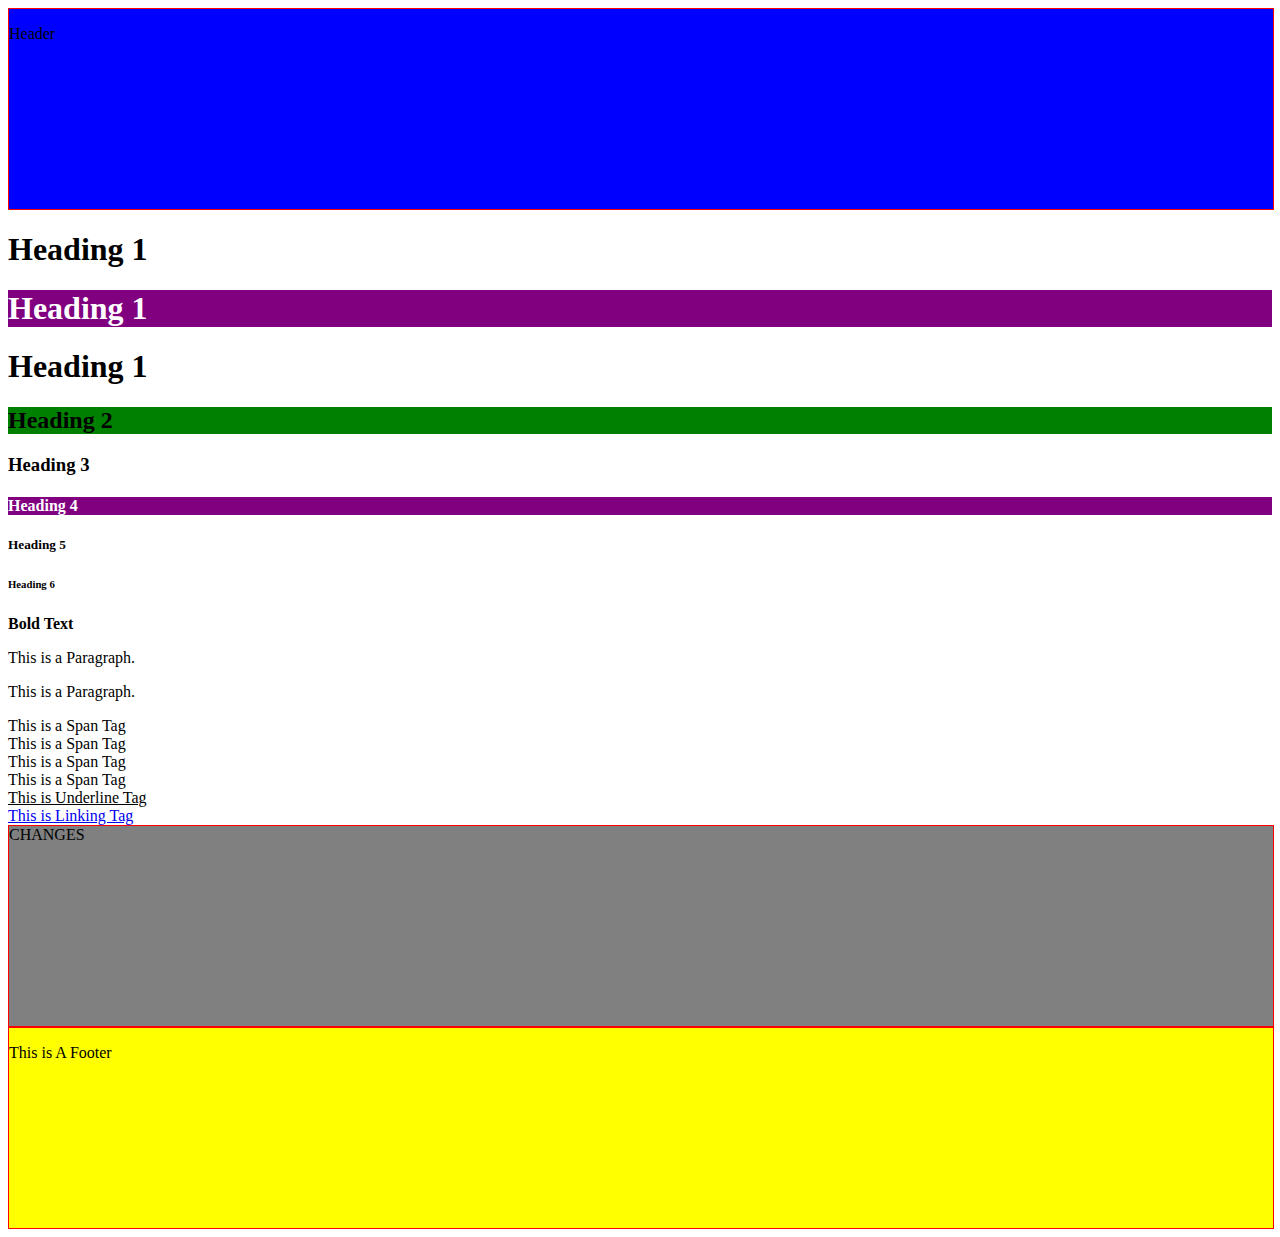
<file: 1st-Layout/index.html>
<!DOCTYPE html>
<html>

<head>
<title> First Page </title>

<style>

h2 {
background-color:green;
}

.shariq-want-green-color{
background-color:purple;
color:white;
}

.header{
 border:1px solid red;
 background-color:blue;
 width:100%;
 height:200px;
 
}

#footer{
border:1px solid red;
background-color:yellow;
width:100%;
height:200px;
}
</style>


</head>

<body>

<div class="header">
 <p>Header</p>
</div>




<h1>Heading 1</h1>



<h1 class="shariq-want-green-color">Heading 1</h1>

<h1>Heading 1</h1>

<h2>Heading 2</h2>
<h3>Heading 3</h3>
<h4 class="shariq-want-green-color">Heading 4</h4>
<h5>Heading 5</h5>
<h6>Heading 6</h6>
<b>Bold Text</b>
<P>This is a Paragraph.</P>
<p>This is a Paragraph.</p>

<span>This is a Span Tag </span>

</br>

<span>This is a Span Tag </span>

</br>

<span>This is a Span Tag </span>

</br>

<span>This is a Span Tag </span>

</br>

<u> This is Underline Tag </u>

</br>
<a href="https://youtube.com">This is Linking Tag</a>



<div style="

border:1px solid red;
height:200px;
width:100%;
background-color:gray;

">
CHANGES
</div>

<div id="footer">
	<p>This is A Footer</p>
</div>



</body>

</html>
</file>
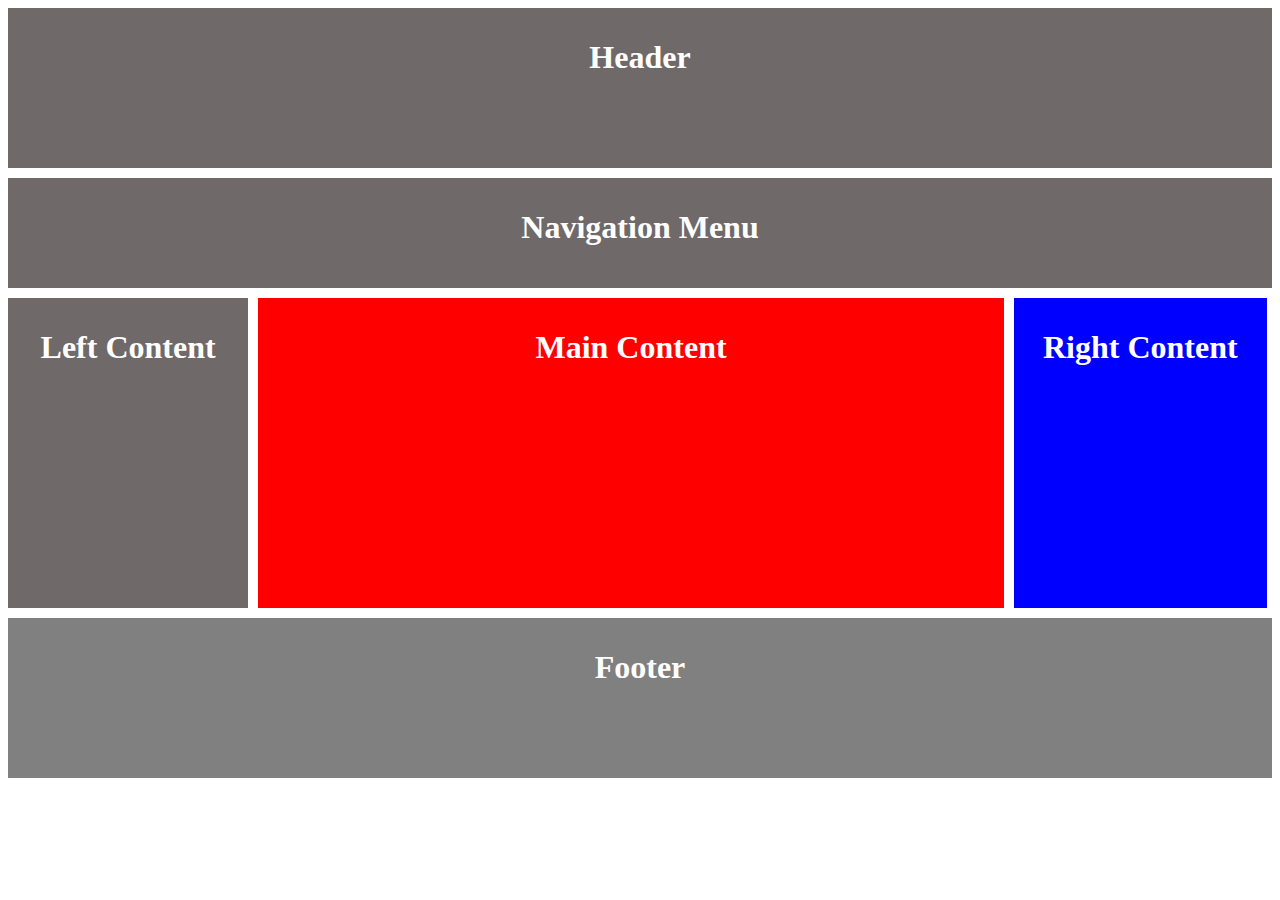
<file: 2nd-Layout/index.html>
<!DOCTYPE html>
<html lang="en">
<head>
	<meta charset="UTF-8">
	<meta name="viewport" content="width=device-width, initial-scale=1.0">
	<title>2nd Layout</title>
	<style>
	#header{
		width:100%;
		height: 150px;
		background-color: #6f6969;
		padding-top: 10px;
		margin-bottom: 10px;
	}
	#navigation{
		width:100%;
		height: 100px;
		background-color: #6f6969;
		margin-bottom: 10px;
		padding-top: 10px;
	}
	#left-content{
		width:19%;
		height: 300px;
		background-color: #6f6969;
		float: left;
		margin-right: 10px;
		margin-bottom: 10px;
		padding-top: 10px;
	}
	#main-content{
		width:59%;
		height: 300px;
		background-color: red;
		float: left;
		margin-right: 10px;
		margin-bottom: 10px;
		padding-top: 10px;
	}
	#right-content{
		width:20%;
		height: 300px;
		background-color: blue;
		float: left;
		margin-bottom: 10px;
		padding-top: 10px;
	}
	#footer{
		width:100%;
		height:150px;
		background-color: gray;
		clear: both;
		margin-top: 10px;
		padding-top: 10px;
	}
	h1{
		color: white;
		text-align: center;
	}
	</style>
</head>
<body>
	<div id="header">
		<h1>Header</h1>
	</div>
	<div id="navigation">
		<h1>Navigation Menu</h1>
	</div>


		<div id="left-content">
			<h1>Left Content</h1>
		</div>
		<div id="main-content">
			<h1>Main Content</h1>
		</div>
		<div id="right-content">
			<h1>Right Content</h1>
		</div>
	<div id="footer">
		<h1>Footer</h1>
	</div>
</body>
</html>
</file>
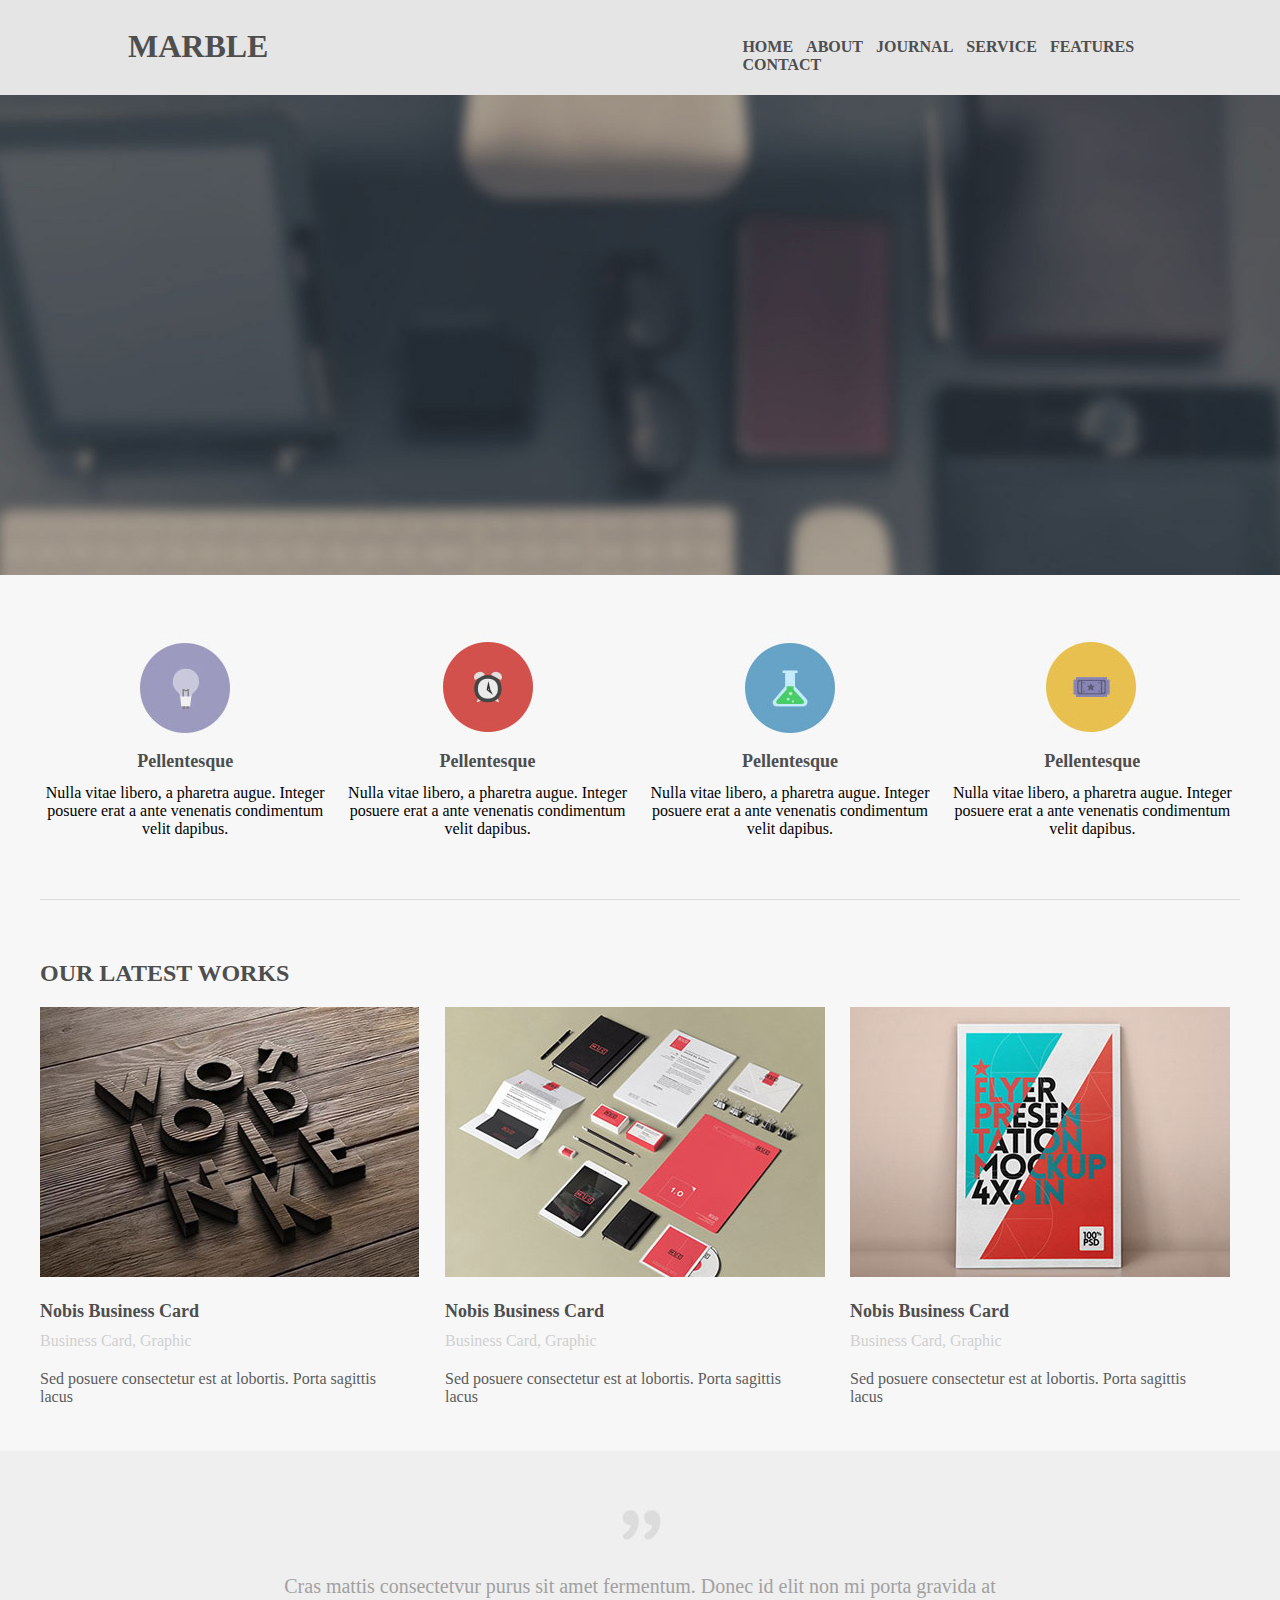
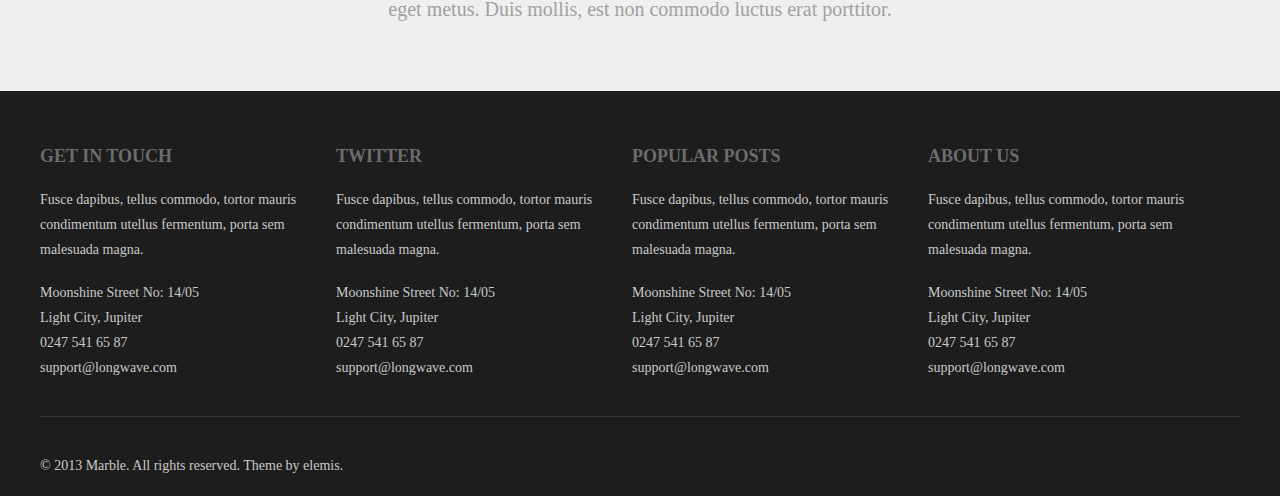
<file: 3rd Layout - Old/index.html>
<!DOCTYPE html>
<html lang="en">
<head>
	<meta charset="UTF-8">
	<meta name="viewport" content="width=device-width, initial-scale=1.0">
	<title>3rd Layout</title>
	<style>
		*{
			margin: 0px;
			padding: 0px;
			font-family: Trebuchet MS;
		}
		body{
			background-color: #f7f7f7;
		}
		#header{
			height: 95px;
			width:100%;
			background-color: #e5e5e5;
			padding-top: 28px;
			box-sizing: border-box;
			padding-left: 10%;
			padding-right: 10%;
		}
		#header-heading{
			display: inline-block;
			color: #4e4e4e;
			float: left;
		}
		#navbar{
			width: 40%;
			float: right;
			padding-top: 10px;
		}
		#navbar ul li{
			list-style: none;
			float: left;
			margin-right: 13px;
			color: #4e4e4e;
			font-weight: bold;
		}
		#banner{
			width: 100%;

		}
		#banner img{
			width: 100%;
		}
		#main{
			/*padding: 0px 2%;*/
			max-width: 1200px;
			margin: 0 auto;
			height: 200px;
		}
		#shariq-container{
			margin-top: 60px;
		}
		#shariq-container .container-items{
			width: 24.2%;
			height: 200px;
			float: left;
			margin-right: 12px;
			padding-bottom: 60px;
			text-align: center;

		}
		#shariq-container .container-items:nth-child(4){
			margin-right: 0px;
		}
		#shariq-container .container-items img{
			margin-bottom: 12px;
		}
		.container-items-heading{
			margin-bottom: 12px;
		    color: #4e4e4e;
			font-size: 18px;
		}
		.container-items-paragraph{
			font-size: 16px;
		}
		#latest-work{
			border-top: 1px solid #dcdcdc;
			clear: both;
		}
		.latest-work-heading{
			color: #4e4e4e;
			margin-top: 60px;
			margin-bottom: 20px;
		}
		.latest-cards-container{
			margin-bottom: 40px;
		}
		.latest-card-items{
			float: left;
			width: 30%;
			margin-right: 45px;
			margin-bottom: 45px;
		}
		.latest-card-items:nth-child(3){
			margin-right: 0px;
		}
		.latest-card-items-heading{
			color: #4e4e4e;
			font-size: 18px;
			margin-top: 20px;
			margin-bottom: 10px;
		}
		.latest-card-items-paragraph-1{
			color: #d0d0d0;
			font-size: 16px;
			margin-bottom: 20px;
		}
		.latest-card-items-paragraph-2{
			color: #5c5c5c;
			font-size: 16px;
		}
		.testimonial-container{
			width: 100%;
			height: 240px;
			clear: both;
			background: #efefef;
			text-align: center;
			padding-top: 58px;
			box-sizing: border-box;
			margin-top: 20px;
		}
		.testimonial-container-img{
			margin-bottom: 30px;
		}
		.testimonial-container-paragraph{
			color: #a1a1a1;
			font-size: 20px;
		}
		#footer{
			width: 100%;
			height: 350px;
			background: #1d1d1d;
			padding-top: 55px;
		}
		.footer-inner-container{
			max-width: 1200px;
			margin: 0 auto;
		}
		.footer-items{
			width: 23%;
			float: left;
			margin-right: 20px;
		}
		.footer-heading{
			color: #6c6c6c;
			font-size: 18px;
			margin-bottom: 20px;
		}
		.footer-pragraph{
			color: #cacaca;
			font-size: 14px;
			line-height: 25px;
		}
		.line{
			width: 100%;
    		color: #363636;
    		margin-top: 20px;
		}
		.footer-copyright{
			clear: both;
			margin-top: 80px;
		}
		.divider-border{
			border-top: 1px solid #363636;
		}
	</style>
</head>
<body>
	<div id="header">
		<h1 id="header-heading">MARBLE</h1>
		<div id="navbar">
			<ul>
				<li>HOME</li>
				<li>ABOUT</li>
				<li>JOURNAL</li>
				<li>SERVICE</li>
				<li>FEATURES</li>
				<li>CONTACT</li>
			</ul>
		</div>
	</div>

	<div id="banner">
		<img src="./assets/images/banner.jpg" alt="">
	</div>

	<div id="main">
		<div id="shariq-container">
			<div class="container-items">
				<img src="./assets/images/icon-1.jpg" alt="">
				<h2 class="container-items-heading">Pellentesque</h2>
				<p class="container-items-paragraph">Nulla vitae libero, a pharetra augue. Integer posuere erat a ante venenatis condimentum velit dapibus.</p>
			</div>
			<div class="container-items">
				<img src="./assets/images/icon-2.jpg" alt="">
				<h2 class="container-items-heading">Pellentesque</h2>
				<p class="container-items-paragraph">Nulla vitae libero, a pharetra augue. Integer posuere erat a ante venenatis condimentum velit dapibus.</p>
			</div>
			<div class="container-items">
				<img src="./assets/images/icon-3.jpg" alt="">
				<h2 class="container-items-heading">Pellentesque</h2>
				<p class="container-items-paragraph">Nulla vitae libero, a pharetra augue. Integer posuere erat a ante venenatis condimentum velit dapibus.</p>
			</div>
			<div class="container-items">
				<img src="./assets/images/icon-4.jpg" alt="">
				<h2 class="container-items-heading">Pellentesque</h2>
				<p class="container-items-paragraph">Nulla vitae libero, a pharetra augue. Integer posuere erat a ante venenatis condimentum velit dapibus.</p>
			</div>
		</div>


		<div id="latest-work">
			<h2 class="latest-work-heading">OUR LATEST WORKS</h2>

			<div class="latest-cards-container">
				<div class="latest-card-items">
					<img src="./assets/images/snap-1.jpg" alt="image comming soon">
					<h2 class="latest-card-items-heading">Nobis Business Card</h2>
					<p class="latest-card-items-paragraph-1">Business Card, Graphic</p>
					<p class="latest-card-items-paragraph-2">Sed posuere consectetur est at lobortis. Porta sagittis lacus</p>
				</div>
				<div class="latest-card-items">
					<img src="./assets/images/snap-2.jpg" alt="image comming soon">
					<h2 class="latest-card-items-heading">Nobis Business Card</h2>
					<p class="latest-card-items-paragraph-1">Business Card, Graphic</p>
					<p class="latest-card-items-paragraph-2">Sed posuere consectetur est at lobortis. Porta sagittis lacus</p>
				</div>
				<div class="latest-card-items">
					<img src="./assets/images/snap-3.jpg" alt="image comming soon">
					<h2 class="latest-card-items-heading">Nobis Business Card</h2>
					<p class="latest-card-items-paragraph-1">Business Card, Graphic</p>
					<p class="latest-card-items-paragraph-2">Sed posuere consectetur est at lobortis. Porta sagittis lacus</p>
				</div>
			</div>


	
			
		</div>

	</div>


	<div class="testimonial-container">
			<img src="./assets/images/quote.jpg" alt="image comming soon" class="testimonial-container-img">
			<p class="testimonial-container-paragraph">
				Cras mattis consectetvur purus sit amet fermentum. Donec id elit non mi porta gravida at <br />eget metus. Duis mollis, est non commodo luctus erat porttitor. 
			</p>
	</div>
	

	<div id="footer">
		<div class="footer-inner-container">
			<div class="footer-items">
				<h3 class="footer-heading">GET IN TOUCH</h3>
				<p class="footer-pragraph">Fusce dapibus, tellus commodo, tortor mauris condimentum utellus fermentum, porta sem malesuada magna. </p>
				<br>
				<p class="footer-pragraph">Moonshine Street No: 14/05 </p>
				<p class="footer-pragraph">Light City, Jupiter</p>
				<p class="footer-pragraph">0247 541 65 87</p>
				<p class="footer-pragraph">support@longwave.com</p>
			</div>
			<div class="footer-items">
				<h3 class="footer-heading">TWITTER</h3>
				<p class="footer-pragraph">Fusce dapibus, tellus commodo, tortor mauris condimentum utellus fermentum, porta sem malesuada magna. </p>
				<br>
				<p class="footer-pragraph">Moonshine Street No: 14/05 </p>
				<p class="footer-pragraph">Light City, Jupiter</p>
				<p class="footer-pragraph">0247 541 65 87</p>
				<p class="footer-pragraph">support@longwave.com</p>
			</div>
			<div class="footer-items">
				<h3 class="footer-heading">POPULAR POSTS</h3>
				<p class="footer-pragraph">Fusce dapibus, tellus commodo, tortor mauris condimentum utellus fermentum, porta sem malesuada magna. </p>
				<br>
				<p class="footer-pragraph">Moonshine Street No: 14/05 </p>
				<p class="footer-pragraph">Light City, Jupiter</p>
				<p class="footer-pragraph">0247 541 65 87</p>
				<p class="footer-pragraph">support@longwave.com</p>
			</div>
			<div class="footer-items">
				<h3 class="footer-heading">ABOUT US</h3>
				<p class="footer-pragraph">Fusce dapibus, tellus commodo, tortor mauris condimentum utellus fermentum, porta sem malesuada magna. </p>
				<br>
				<p class="footer-pragraph">Moonshine Street No: 14/05 </p>
				<p class="footer-pragraph">Light City, Jupiter</p>
				<p class="footer-pragraph">0247 541 65 87</p>
				<p class="footer-pragraph">support@longwave.com</p>
			</div>

			<div class="footer-copyright">
			<br /><br />
			<div class="divider-border">&nbsp;</div>
			<br />
			<p class="footer-pragraph">© 2013 Marble. All rights reserved. Theme by elemis.</p>
			</div>
		</div>
	</div>
</body>
</html>
</file>
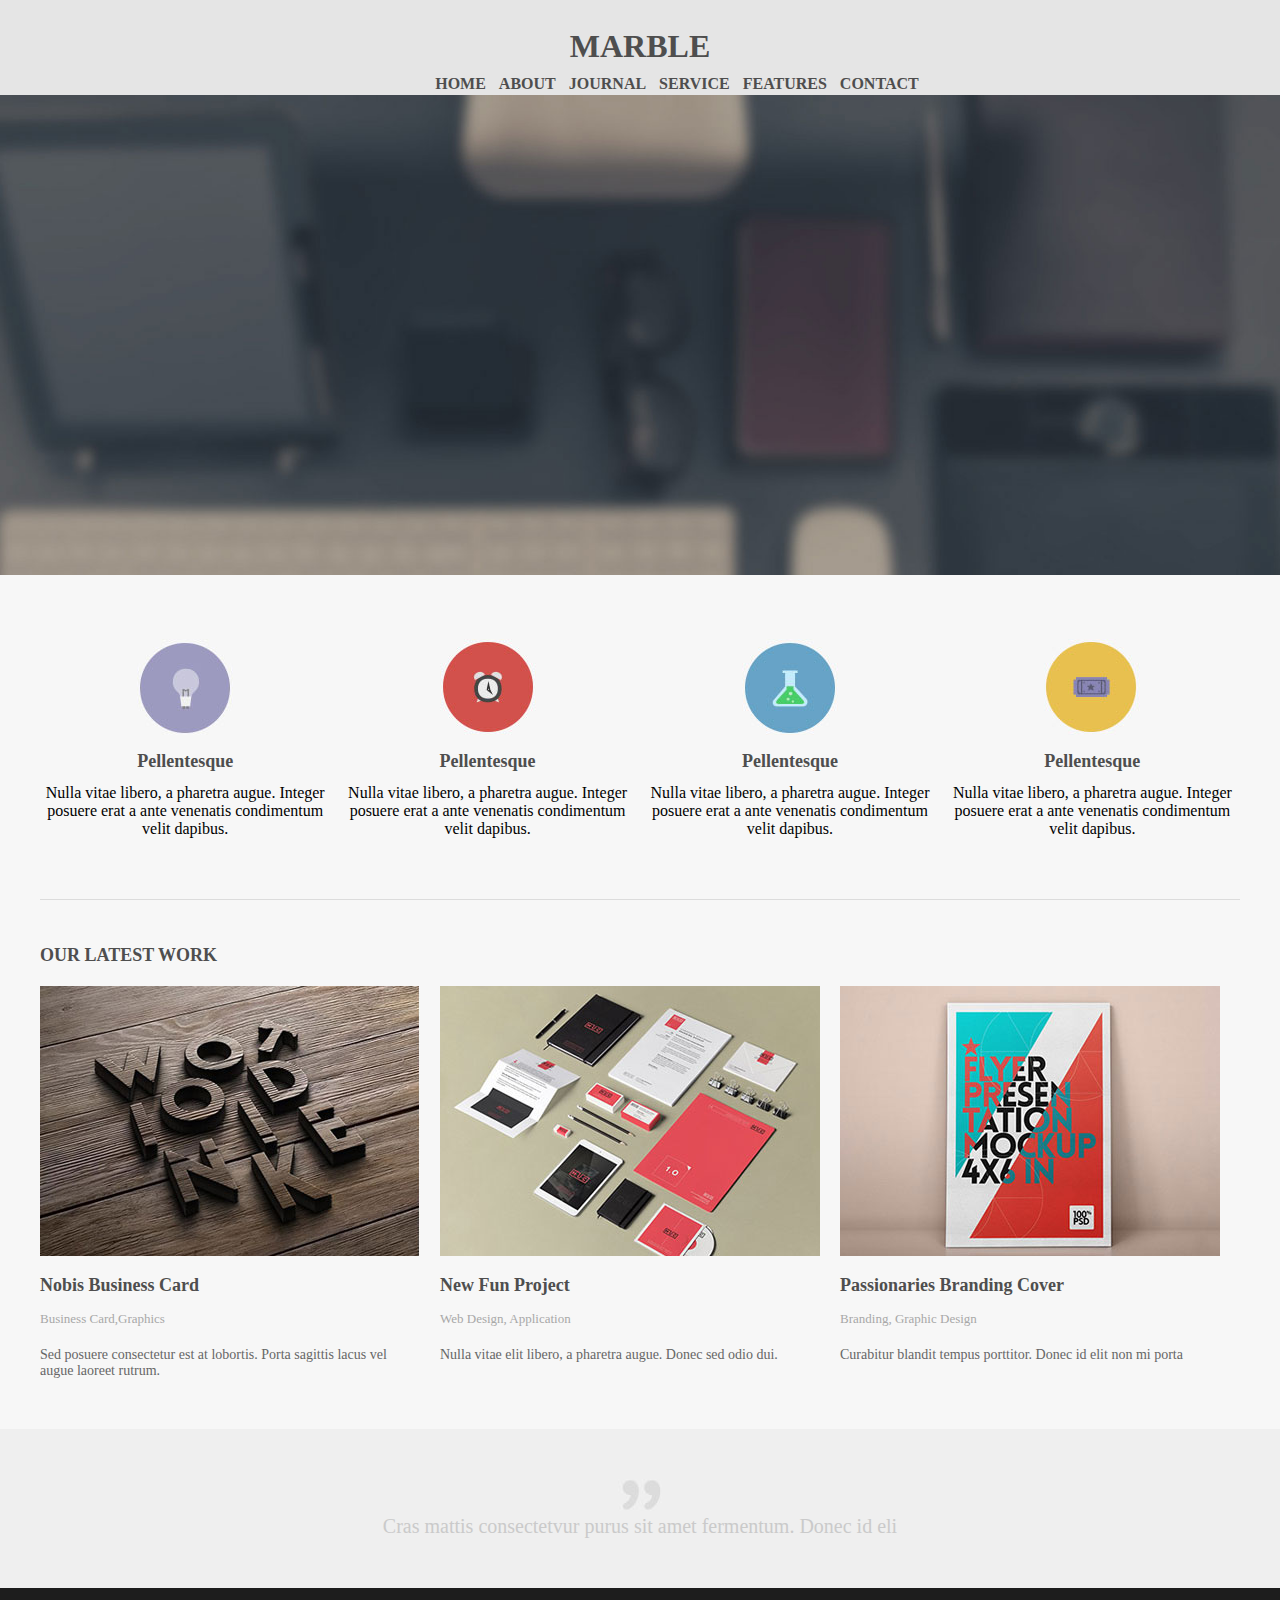
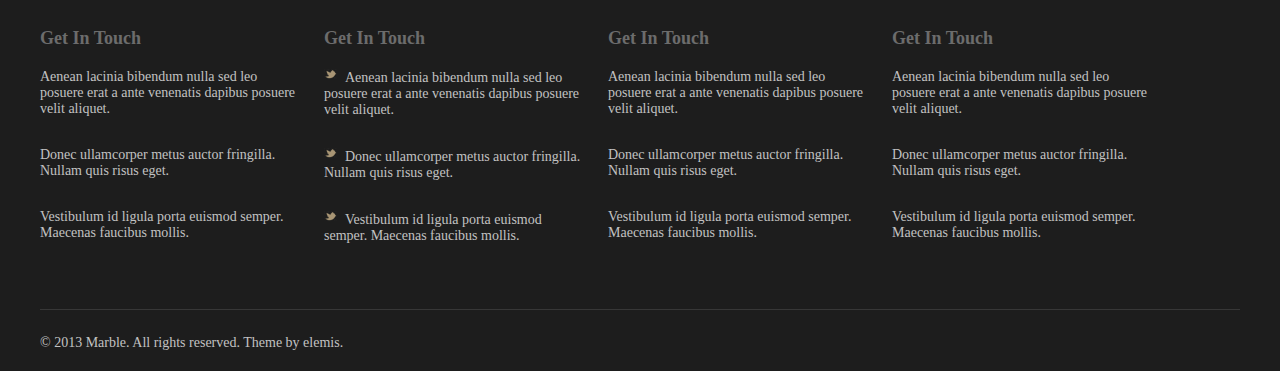
<file: 3rd Layout - Repeat - Responsive/index.html>
<!DOCTYPE html>
<html lang="en">
<head>
	<meta charset="UTF-8">
	<meta name="viewport" content="width=device-width, initial-scale=1.0">
	<title>3rd Layout</title>
	<style>
		*{
			margin: 0px;
			padding: 0px;
			font-family: Trebuchet MS;
		}
		body{
			background-color: #f7f7f7;
		}
		.clearfix::after{
			clear: both;
			content: '';
			display: table;
		}
		#header{
			height: 95px;
			width:100%;
			background-color: #e5e5e5;
			padding-top: 28px;
			box-sizing: border-box;
			padding-left: 10%;
			padding-right: 10%;
		}
		#header-heading{
			display: inline-block;
			color: #4e4e4e;
			float: left;
		}
		#navbar{
			width: 40%;
			float: right;
			padding-top: 10px;
		}
		#navbar ul li{
			list-style: none;
			float: left;
			margin-right: 13px;
			color: #4e4e4e;
			font-weight: bold;
		}
		#navbar ul li:hover{
			color: #1abb9c;
			cursor: pointer;
		}
		#banner{
			width: 100%;

		}
		#banner img{
			width: 100%;
		}
		#main{
			/*padding: 0px 2%;*/
			max-width: 1200px;
			margin: 0 auto;
		}
		#shariq-container{
			margin-top: 60px;
		}
		#shariq-container .container-items{
			width: 24.2%;
			height: 200px;
			float: left;
			margin-right: 12px;
			padding-bottom: 60px;
			text-align: center;

		}
		#shariq-container .container-items:nth-child(4){
			margin-right: 0px;
		}
		#shariq-container .container-items img{
			margin-bottom: 12px;
		}
		.container-items-heading{
			margin-bottom: 12px;
		    color: #4e4e4e;
			font-size: 18px;
		}
		.container-items-paragraph{
			font-size: 16px;
		}
		
		.our-latest-container{
			border-top: 1px solid #dcdcdc;
			padding-top: 45px;
		}
		.latest-heading{
			font-size: 18px;
			color: #4e4e4e;
			font-style: bolder;
			margin-bottom: 20px;
		}
		.latest-inner-container{

		}
		.latest-inner-items{
			float: left;
			width: 30%;
			margin-right: 40px;
		}
		.latest-inner-heading{
			color: #4e4e4e;
			font-size: 18px;
			margin-top: 15px;
			margin-bottom: 15px;
		}
		.latest-inner-paragraph-1{
			font-size: 13px;
			color: #a8a8a8;
			margin-bottom: 20px;
		}
		.latest-inner-paragraph-2{
			color: #666666;
			font-size: 14px;
		}
		.testimonials-container{
			background-color: #efefef;
			width: 100%;
			padding: 50px 0px;
			text-align: center;
			margin-top: 50px;
		}
		.testimonial-paragraph{
			color: #cacaca;
			font-size: 20px;
		}
		.footer{
			background-color: #1d1d1d;
			padding-top: 40px;
		}
		.footer-container{
			max-width: 1200px;
			margin: 0 auto;
			border-bottom: 1px solid #373737;
			padding-bottom: 35px;
		}
		.footer-items{
			float: left;
			width: 22%;
			margin-right: 20px;
		}
		.footer-heading{
			color: #6c6c6c;
			font-size: 18px;
			margin-bottom: 20px;
		}
		.footer-paragraph{
			color: #c2c2c2;
			font-size: 14px;
			margin-bottom: 30px;
		}
		.footer-paragraph-two{
			max-width: 1200px;
			margin: 0 auto;
			color: #c2c2c2;
			font-size: 14px;
			margin-top: 25px;
			padding-bottom: 20px;	
		}
		.twitter-before-image::before{
			content:'';
			background-image: url('./assets/images/tweet.png');
			background-repeat: no-repeat;
			width: 13px;
			height: 13px;
			display: inline-block;
			padding-left: 8px;
		}

		@media(max-width: 1420px){
			#header-heading{
				width: 100%;
				float: none;
				display: block;
				text-align: center;
			}
			#navbar{
				width: 100%;
				float: none;
				text-align: center;
				padding-left: 30%;
			}
		}
		@media(max-width:1220px){
			.latest-inner-items{
				width: 100%;
				float: none;
				text-align: center;
    			margin-bottom: 20px;
			}
			#navbar{
				padding-left: 0%;
			}
			#navbar ul li{
				float: none;
				width: 100%;
				margin-bottom: 20px;
			}
			#header{
				height: auto;
			}
			.latest-heading{
				text-align: center;
				margin-bottom: 20px;
			}
		}
		@media(max-width:1145px){
			#shariq-container .container-items{
				width: 100%;
			}
		}
		@media(max-width: 690px){
			.footer-items{
				width: 100%;
				text-align: center;
				margin-bottom: 20px;
			}
			.footer-paragraph-two{
				text-align: center;
			}
		}
	</style>
</head>
<body>
	<div id="header">
		<h1 id="header-heading">MARBLE</h1>
		<div id="navbar">
			<ul class="clearfix">
				<li>HOME</li>
				<li>ABOUT</li>
				<li>JOURNAL</li>
				<li>SERVICE</li>
				<li>FEATURES</li>
				<li>CONTACT</li>
			</ul>
		</div>
	</div>

	<div id="banner">
		<img src="./assets/images/banner.jpg" alt="">
	</div>

	<div id="main">
		<div id="shariq-container" class="clearfix">
			<div class="container-items">
				<img src="./assets/images/icon-1.jpg" alt="">
				<h2 class="container-items-heading">Pellentesque</h2>
				<p class="container-items-paragraph">Nulla vitae libero, a pharetra augue. Integer posuere erat a ante venenatis condimentum velit dapibus.</p>
			</div>
			<div class="container-items">
				<img src="./assets/images/icon-2.jpg" alt="">
				<h2 class="container-items-heading">Pellentesque</h2>
				<p class="container-items-paragraph">Nulla vitae libero, a pharetra augue. Integer posuere erat a ante venenatis condimentum velit dapibus.</p>
			</div>
			<div class="container-items">
				<img src="./assets/images/icon-3.jpg" alt="">
				<h2 class="container-items-heading">Pellentesque</h2>
				<p class="container-items-paragraph">Nulla vitae libero, a pharetra augue. Integer posuere erat a ante venenatis condimentum velit dapibus.</p>
			</div>
			<div class="container-items">
				<img src="./assets/images/icon-4.jpg" alt="">
				<h2 class="container-items-heading">Pellentesque</h2>
				<p class="container-items-paragraph">Nulla vitae libero, a pharetra augue. Integer posuere erat a ante venenatis condimentum velit dapibus.</p>
			</div>
		</div>


		<div class="our-latest-container" >
			<h2 class="latest-heading">OUR LATEST WORK</h2>

			<div class="latest-inner-container clearfix">
				<div class="latest-inner-items">
					<img src="./assets/images/snap-1.jpg" alt="">
					<h3 class="latest-inner-heading">Nobis Business Card</h3>
					<p class="latest-inner-paragraph-1">Business Card,Graphics</p>
					<p class="latest-inner-paragraph-2">Sed posuere consectetur est at lobortis. Porta sagittis lacus vel augue laoreet rutrum.</p>
				</div>
				<div class="latest-inner-items">
					<img src="./assets/images/snap-2.jpg" alt="">
					<h3 class="latest-inner-heading">New Fun Project</h3>
					<p class="latest-inner-paragraph-1">Web Design, Application</p>
					<p class="latest-inner-paragraph-2">Nulla vitae elit libero, a pharetra augue. Donec sed odio dui. </p>
				</div>
				<div class="latest-inner-items">
					<img src="./assets/images/snap-3.jpg" alt="">
					<h3 class="latest-inner-heading">Passionaries Branding Cover</h3>
					<p class="latest-inner-paragraph-1">Branding, Graphic Design</p>
					<p class="latest-inner-paragraph-2">Curabitur blandit tempus porttitor. Donec id elit non mi porta </p>
				</div>
			</div>
		</div>


	</div>


	<div class="testimonials-container">
		<img src="./assets/images/quote.jpg" alt="comming soon">
		<p class="testimonial-paragraph">Cras mattis consectetvur purus sit amet fermentum. Donec id eli</p>
	</div>


	<div class="footer">
		<div class="footer-container clearfix">
			<div class="footer-items">
				<h2 class="footer-heading">Get In Touch</h2>
				<p class="footer-paragraph">Aenean lacinia bibendum nulla sed leo posuere erat a ante venenatis dapibus posuere velit aliquet.</p>
				<p class="footer-paragraph">Donec ullamcorper metus auctor fringilla. Nullam quis risus eget.</p>
				<p class="footer-paragraph">Vestibulum id ligula porta  euismod semper. Maecenas faucibus mollis.</p>
			</div>
			<div class="footer-items">
				<h2 class="footer-heading">Get In Touch</h2>
				<p class="footer-paragraph twitter-before-image">Aenean lacinia bibendum nulla sed leo posuere erat a ante venenatis dapibus posuere velit aliquet.</p>
				<p class="footer-paragraph twitter-before-image">Donec ullamcorper metus auctor fringilla. Nullam quis risus eget.</p>
				<p class="footer-paragraph twitter-before-image">Vestibulum id ligula porta  euismod semper. Maecenas faucibus mollis.</p>
			</div>
			<div class="footer-items">
				<h2 class="footer-heading">Get In Touch</h2>
				<p class="footer-paragraph">Aenean lacinia bibendum nulla sed leo posuere erat a ante venenatis dapibus posuere velit aliquet.</p>
				<p class="footer-paragraph">Donec ullamcorper metus auctor fringilla. Nullam quis risus eget.</p>
				<p class="footer-paragraph">Vestibulum id ligula porta  euismod semper. Maecenas faucibus mollis.</p>
			</div>
			<div class="footer-items">
				<h2 class="footer-heading">Get In Touch</h2>
				<p class="footer-paragraph">Aenean lacinia bibendum nulla sed leo posuere erat a ante venenatis dapibus posuere velit aliquet.</p>
				<p class="footer-paragraph">Donec ullamcorper metus auctor fringilla. Nullam quis risus eget.</p>
				<p class="footer-paragraph">Vestibulum id ligula porta  euismod semper. Maecenas faucibus mollis.</p>
			</div>
		</div>

		<p class="footer-paragraph-two">© 2013 Marble. All rights reserved. Theme by elemis.</p>
		
	</div>

	

</body>
</html>
</file>
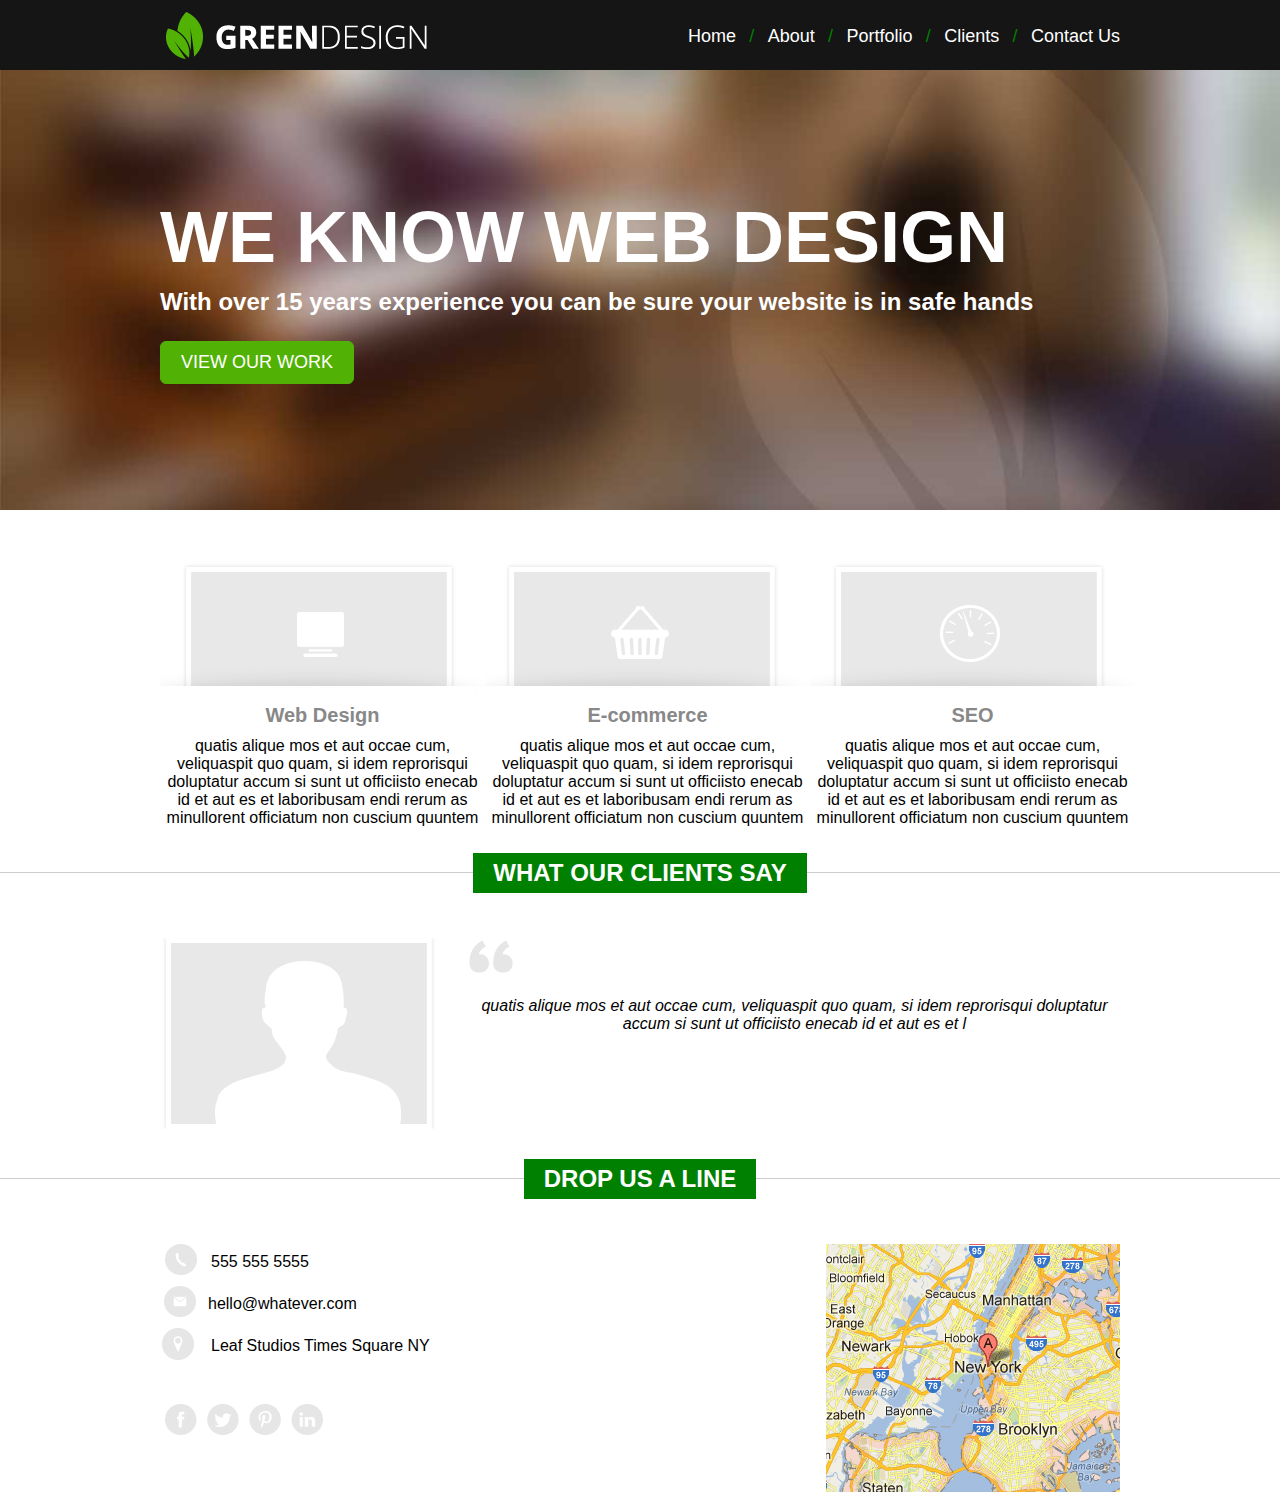
<file: 4-Flexbox Layout -2/index.html>
<!DOCTYPE html>
<html lang="en">
<head>
	<meta charset="UTF-8">
	<meta name="viewport" content="width=device-width, initial-scale=1.0">
	<title>Flex box Layout 2</title>
	<link rel="stylesheet" href="./assets/css/style.css">
</head>
<body>
	<header id="header">
		<div class="container-wrapper header-inner-container">
			<div>
				<img src="./assets/images/logo.png" alt="Logo">
			</div>
			<nav>
				<ul>
					<li>Home</li>
					<li>/</li>
					<li>About</li>
					<li>/</li>
					<li>Portfolio</li>
					<li>/</li>
					<li>Clients</li>
					<li>/</li>
					<li>Contact Us</li>
				</ul>
			</nav>
		</div>
	</header>
	<main id="main-container">
		<div class="container-wrapper main-children-container">
			<h1 class="main-heading">WE KNOW WEB DESIGN</h1>
			<h4 class="main-sub-heading">With over 15 years experience you can be sure your website is in safe hands</h4>
			<button class="main-button">VIEW OUR WORK</button>
		</div>
	</main>


	<section class="container-wrapper">
		<div id="bussiness">
			<div class="bussiness-item">
				<img src="./assets/images/cs-1.png" alt="">
				<h4>Web Design</h4>
				<p>quatis alique mos et aut occae cum, veliquaspit quo quam, si idem reprorisqui doluptatur accum si sunt ut officiisto enecab id et aut es et laboribusam endi rerum as minullorent officiatum non cuscium quuntem</p>
			</div>
			<div class="bussiness-item">
				<img src="./assets/images/cs-2.png" alt="">
				<h4>E-commerce</h4>
				<p>quatis alique mos et aut occae cum, veliquaspit quo quam, si idem reprorisqui doluptatur accum si sunt ut officiisto enecab id et aut es et laboribusam endi rerum as minullorent officiatum non cuscium quuntem</p>
			</div>
			<div class="bussiness-item">
				<img src="./assets/images/cs-3.png" alt="">
				<h4>SEO</h4>
				<p>quatis alique mos et aut occae cum, veliquaspit quo quam, si idem reprorisqui doluptatur accum si sunt ut officiisto enecab id et aut es et laboribusam endi rerum as minullorent officiatum non cuscium quuntem</p>
			</div>
		</div>
	</section>

	<div class="heading-wrapper">
		<h2>what our clients say</h2>
	</div>


	<section class="testimonials container-wrapper">
		<div class="testimonials-first-children">
			<img src="./assets/images/head.png" alt="">
		</div>
		<div class="testimonials-second-children">
			<img src="./assets/images/quote.png" alt="">
			<p>quatis alique mos et aut occae cum, veliquaspit quo quam, si idem reprorisqui doluptatur accum si sunt ut officiisto enecab id et aut es et l</p>
		</div>
	</section>


	<div class="heading-wrapper">
		<h2>drop us a line</h2>
	</div>


	<footer class="container-wrapper">
		<div class="footer-first-children">
			<div class="icon-wrapper">
				<div>
					<img src="./assets/images/call.png" alt="">
				</div>				
				<div>
					<p>555 555 5555</p>
				</div>
			</div>

			<div class="icon-wrapper">
				<div>
					<img src="./assets/images/email.png" alt="">
				</div>				
				<div>
					<p>hello@whatever.com</p>
				</div>
			</div>

			<div class="icon-wrapper">
				<div>
					<img src="./assets/images/map-icon.png" alt="">
				</div>				
				<div>
					<p>Leaf Studios Times Square NY</p>
				</div>
			</div>

			<div class="icon-wrapper-2">
				<img src="./assets/images/facebook.png" alt="">
				<img src="./assets/images/twitter.png" alt="">
				<img src="./assets/images/printrest.png" alt="">
				<img src="./assets/images/linkedin.png" alt="">
			</div>
		</div>
		<div class="footer-second-children">
			<img src="./assets/images/map.png" alt="">
		</div>
	</footer>


</body>
</html>
</file>
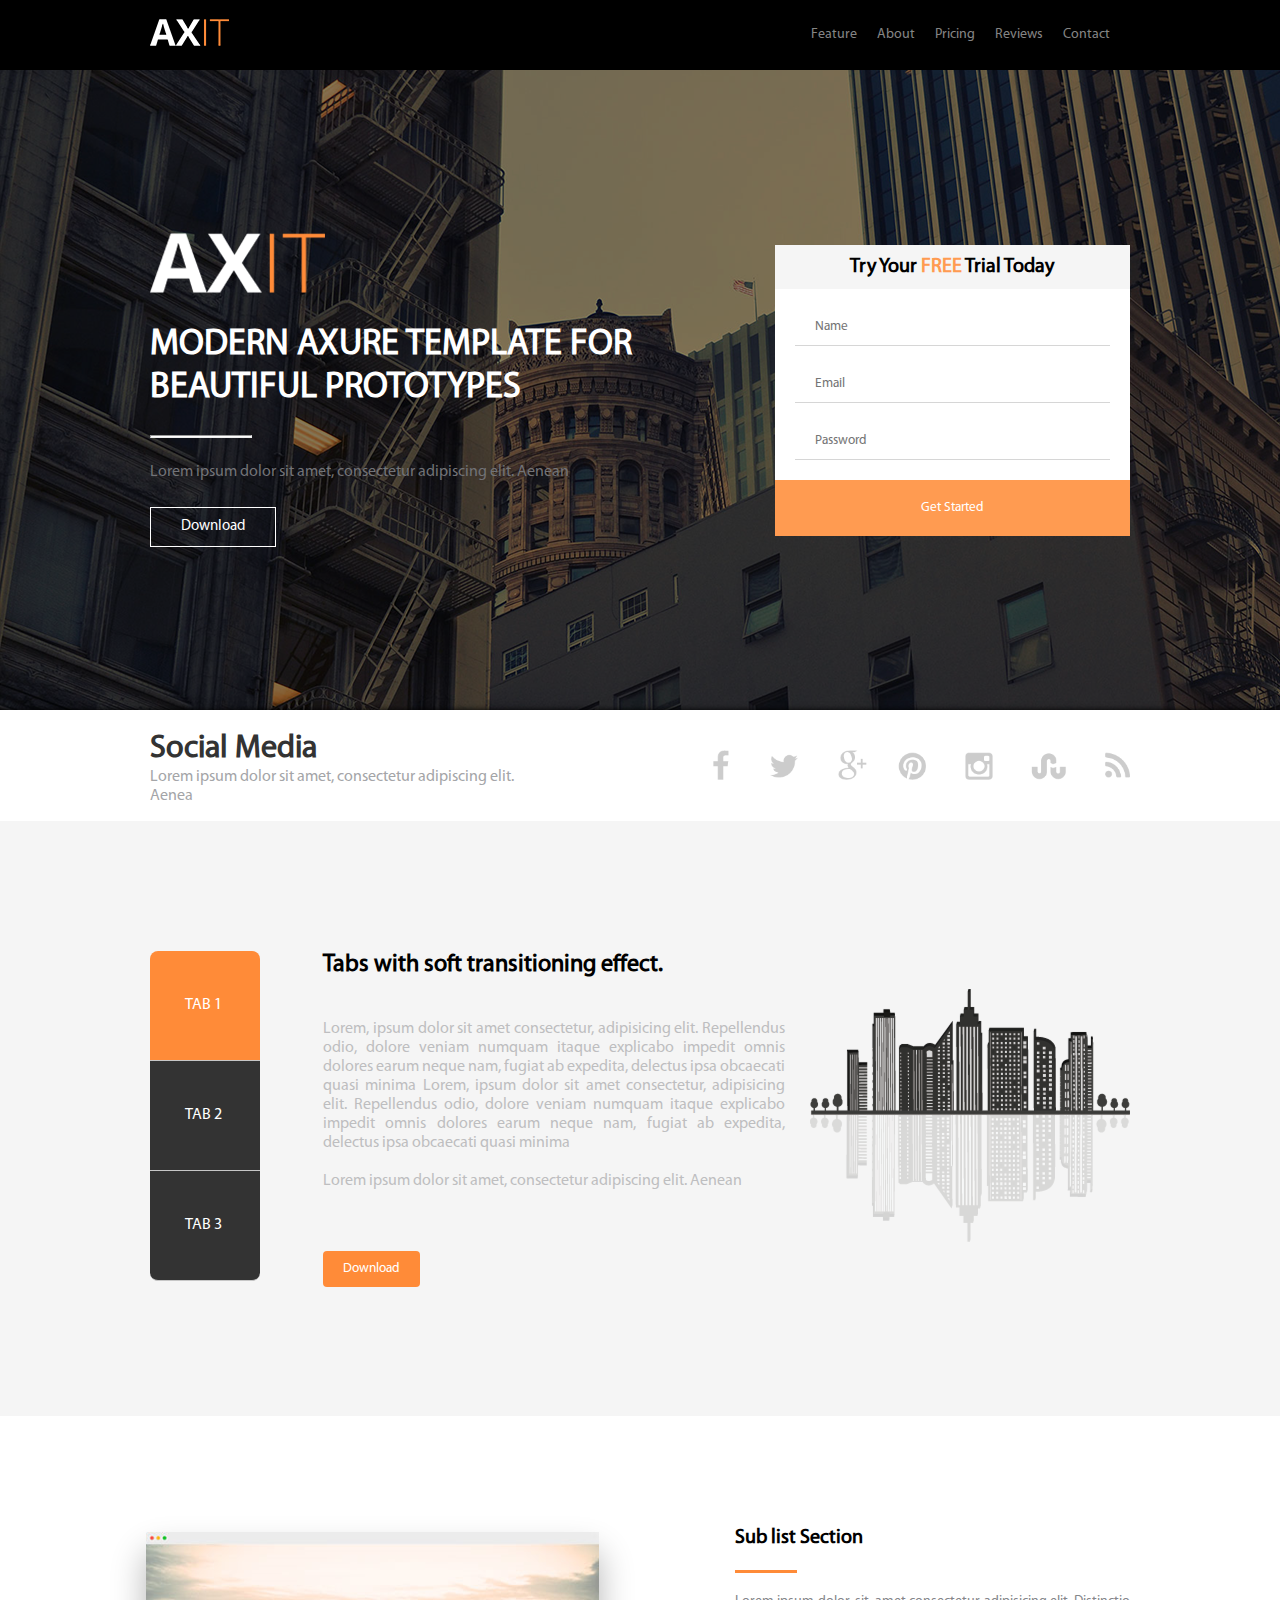
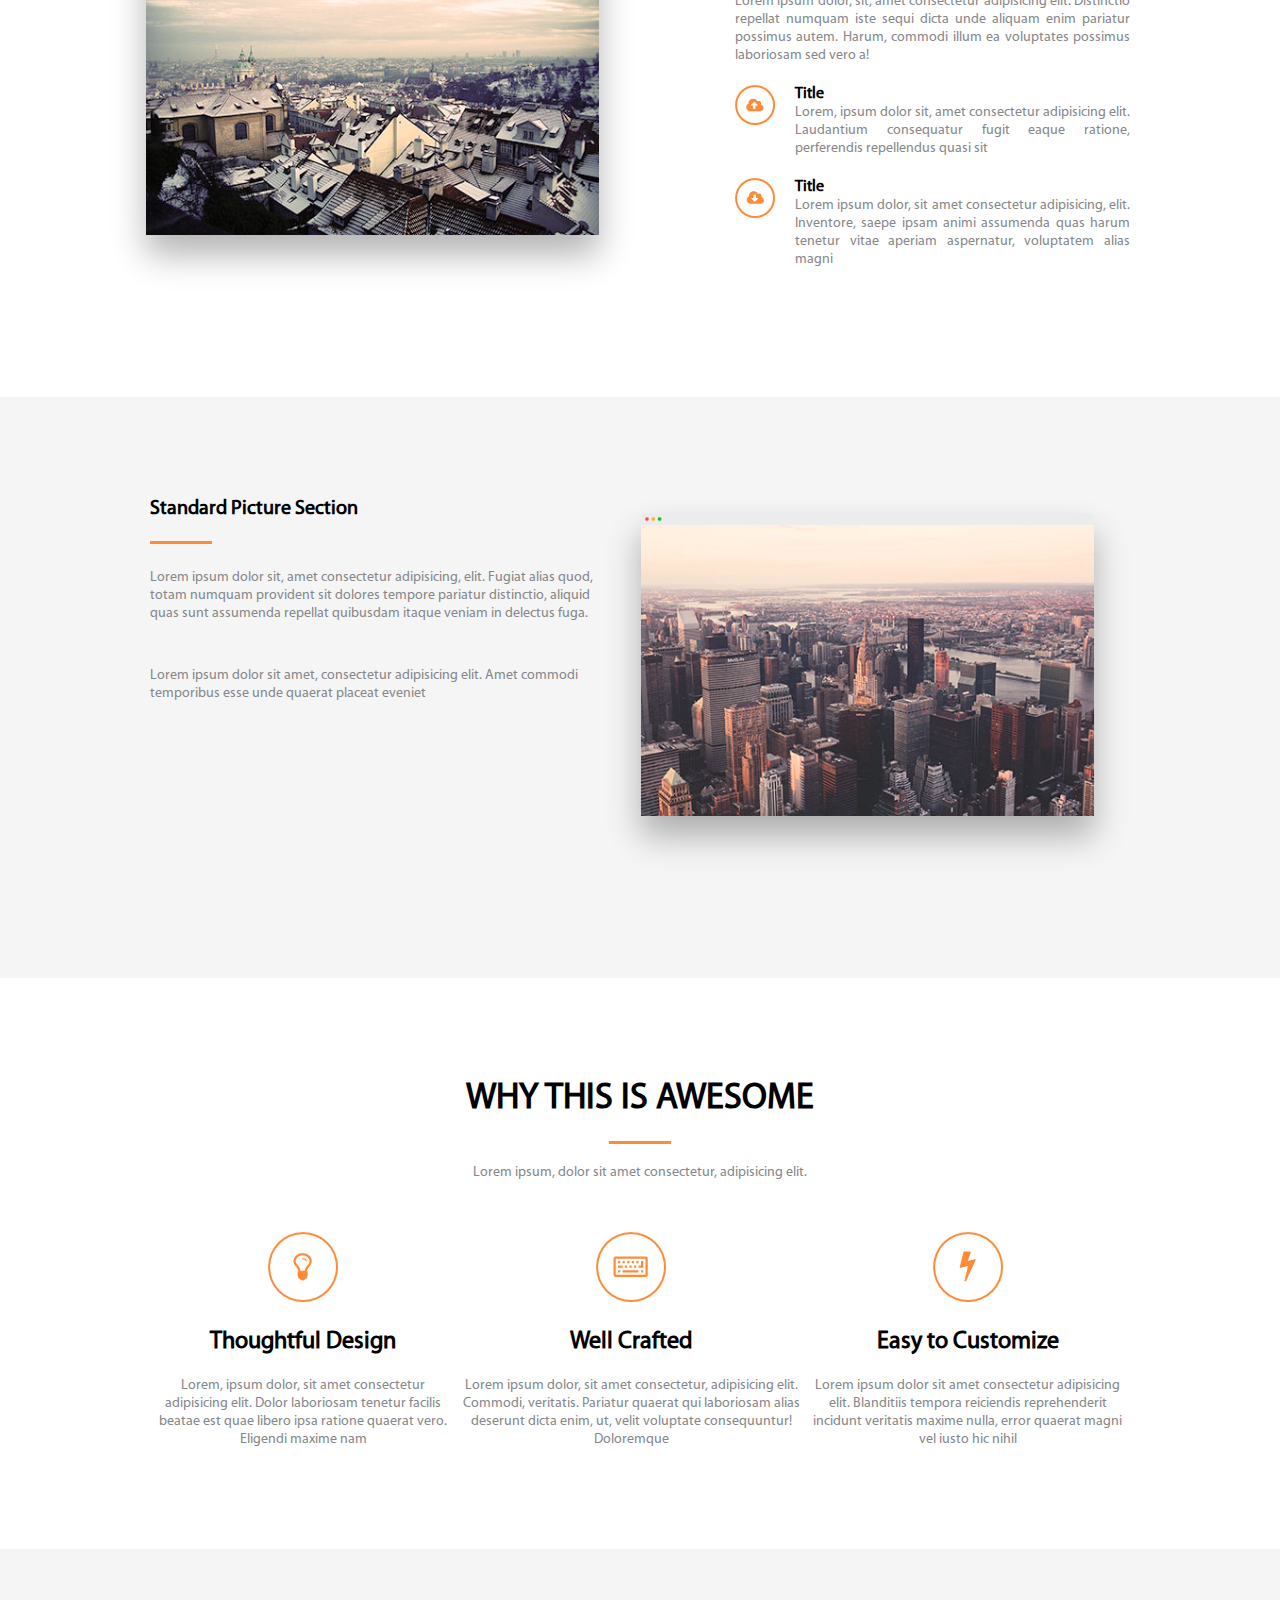
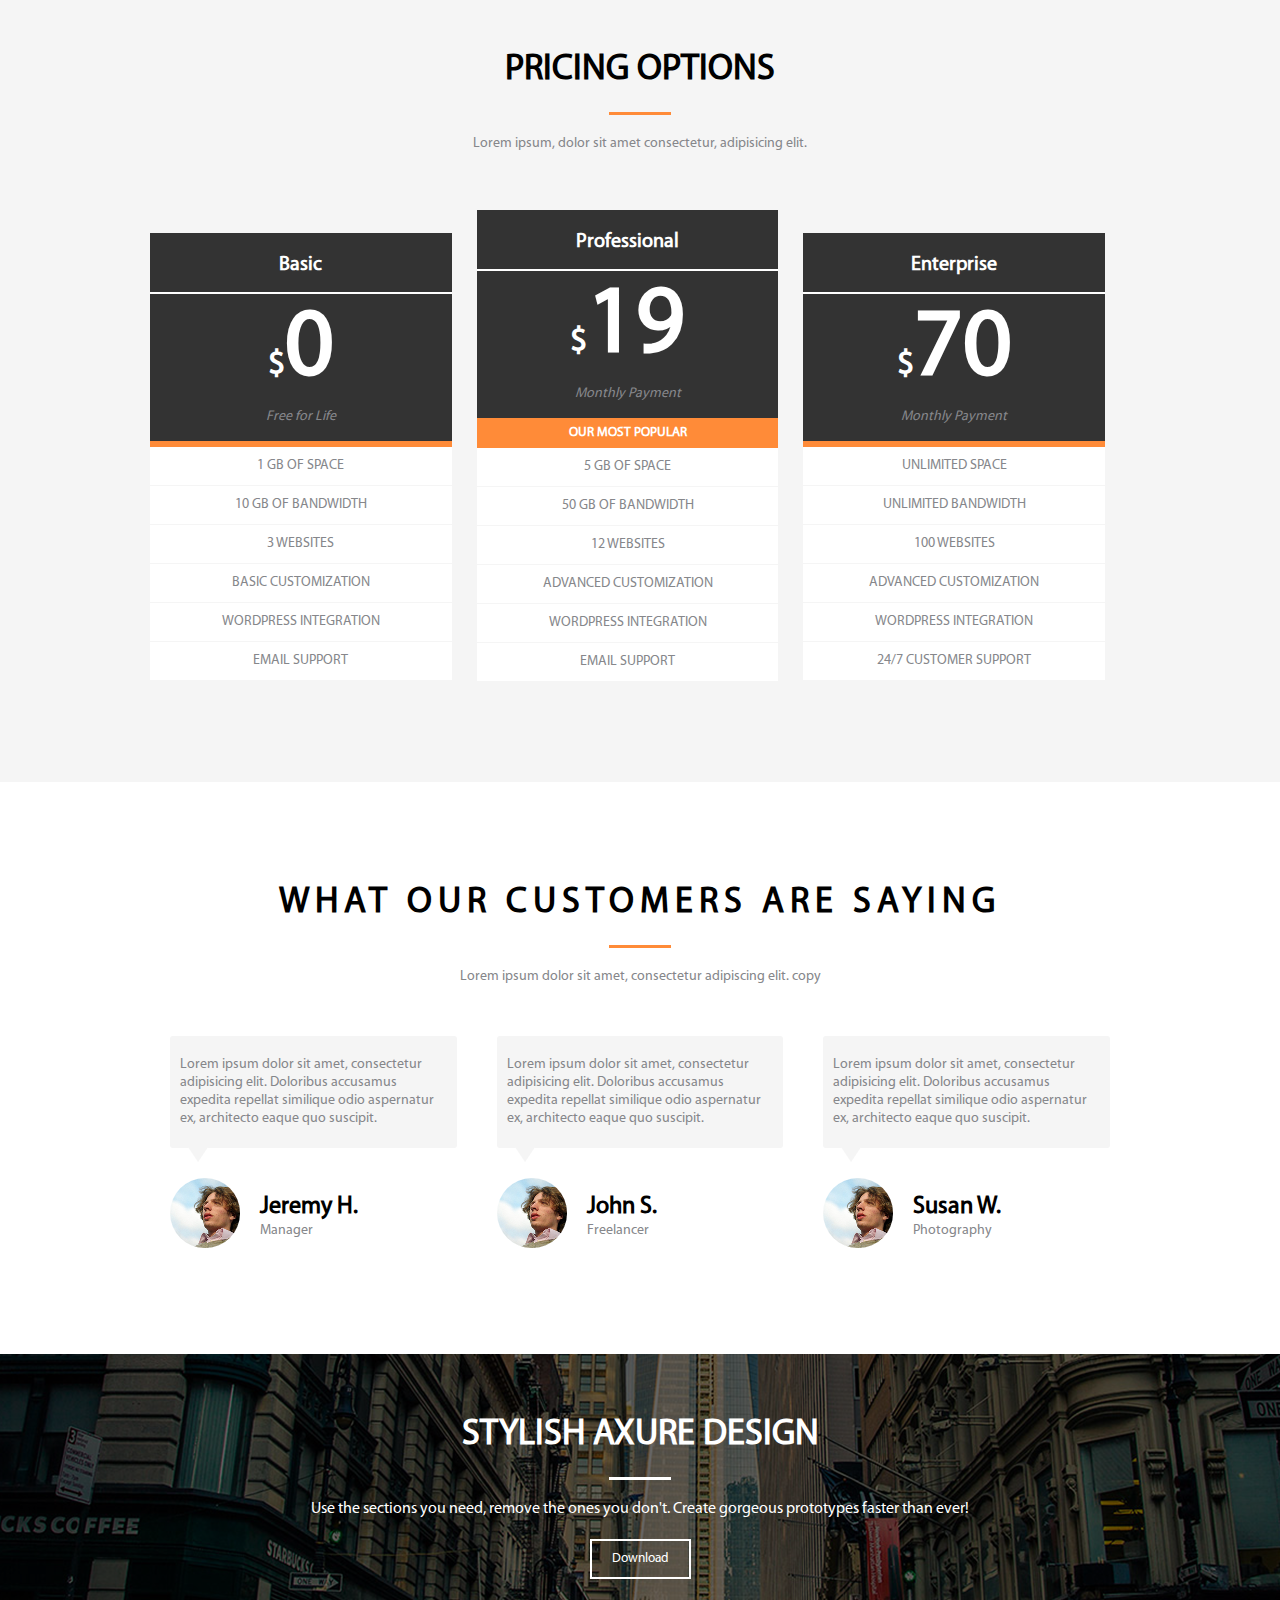
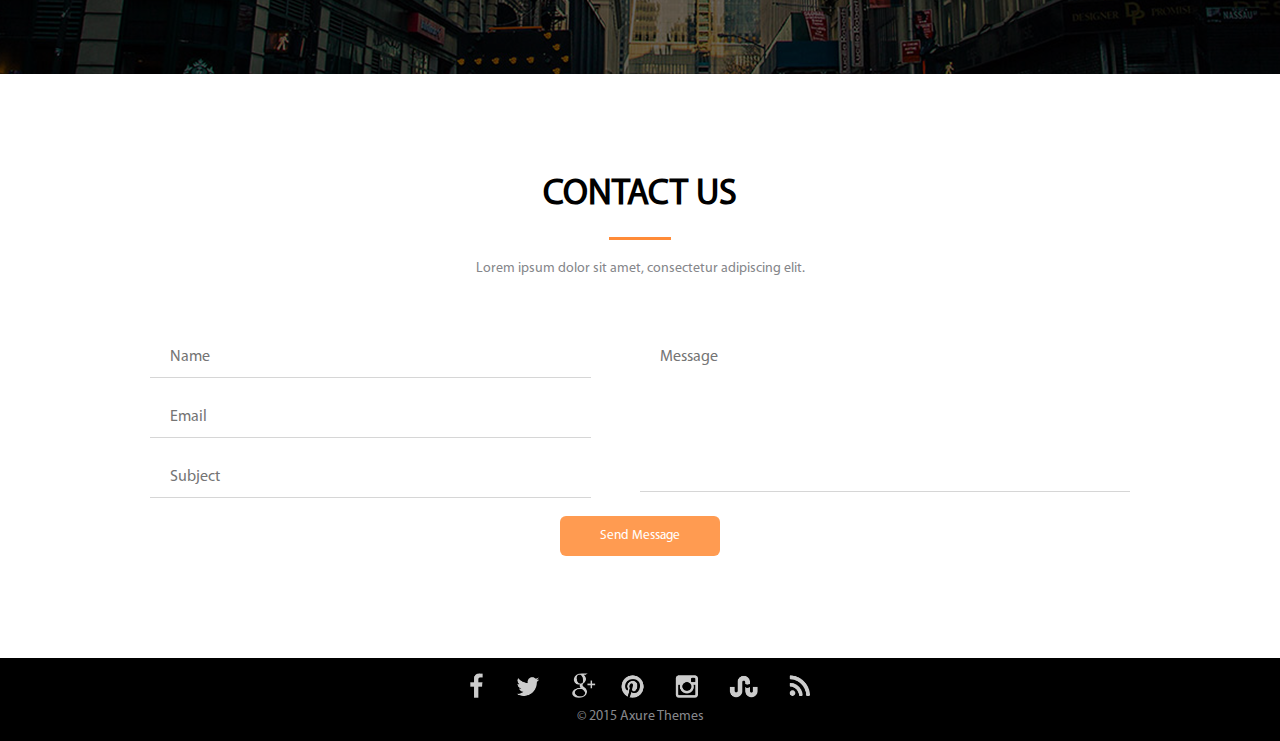
<file: 5-Axit (FlexBox Layout)/index.html>
<!DOCTYPE html>
<html lang="en">
   <head>
      <meta charset="UTF-8">
      <meta name="viewport" content="width=device-width, initial-scale=1.0">
      <title>Axit</title>
      <link rel="stylesheet" href="./assets/css/style.css">
   </head>
   <body>
      <header>
         <div id="header" class="container-wrapper">
            <div>
               <img src="./assets/images/logo.png" alt="Logo">
            </div>
            <nav>
               <a href="#">Feature</a>
               <a href="#">About</a>
               <a href="#">Pricing</a>
               <a href="#">Reviews</a>
               <a href="#">Contact</a>
            </nav>
         </div>
      </header>
      <div class="axit-container">
         <div class="axit-inner-container container-wrapper">
            <div class="axit-first-item">
               <img src="./assets/images/logo-lg.png">
               <h1>MODERN AXURE TEMPLATE FOR BEAUTIFUL PROTOTYPES</h1>
               <hr class="first-line">
               <p>Lorem ipsum dolor sit amet, consectetur adipiscing elit. Aenean</p>
               <button>Download</button>
            </div>
            <div class="axit-second-item">
               <div class="panel">
                  <div class="panel-heading">
                     <h1>Try Your <span>FREE</span> Trial Today</h1>
                  </div>
                  <div class="panel-body">
                     <div class="panel-container">
                        <input type="text" placeholder="Name">
                        <input type="text" placeholder="Email">
                        <input type="text" placeholder="Password">
                     </div>
                     <button>Get Started</button>
                  </div>
               </div>
            </div>
         </div>
      </div>
      <section class="social-media-section">
         <div class="social-media-container container-wrapper">
            <div class="social-media-first">
               <h1>Social Media</h1>
               <p>Lorem ipsum dolor sit amet, consectetur adipiscing elit. Aenea</p>
            </div>
            <div class="social-media-second">
               <img src="./assets/images/social-media-icons.png" alt="">
            </div>
         </div>
      </section>
      <section class="transition-effect">
         <div class="transition-effect-parent container-wrapper">
            <div class="transition-effect-first-children">
               <div class="tabs-container">
                  <div class="tabs-item-parent">
                     <div class="tabs-item-container">
                        <div class="tabs-item tabs-item-active">Tab 1</div>
                        <div class="tabs-item">Tab 2</div>
                        <div class="tabs-item">Tab 3</div>
                     </div>
                  </div>
                  <div class="tabs-heading">
                     <h2>Tabs with soft transitioning effect.</h2>
                     <p>Lorem, ipsum dolor sit amet consectetur, adipisicing elit. Repellendus odio, dolore veniam numquam itaque explicabo impedit omnis dolores earum neque nam, fugiat ab expedita, delectus ipsa obcaecati quasi minima Lorem, ipsum dolor sit amet consectetur, adipisicing elit. Repellendus odio, dolore veniam numquam itaque explicabo impedit omnis dolores earum neque nam, fugiat ab expedita, delectus ipsa obcaecati quasi minima</p>
                     <br>
                     <p>Lorem ipsum dolor sit amet, consectetur adipiscing elit. Aenean</p>
                     <button id="tabs-button">Download</button>
                  </div>
               </div>
            </div>
            <div class="transition-effect-second-children">
               <img src="./assets/images/tower.png" alt="">
            </div>
         </div>
      </section>
      <section>
         <div id="sub-list-section-container" class="container-wrapper">
            <div class="sub-list-first-child">
               <img src="./assets/images/sub-image.png" alt="image comming soon">
            </div>
            <div class="sub-list-second-child">
               <h2>Sub list Section</h2>
               <hr>
               <p>Lorem ipsum dolor, sit, amet consectetur adipisicing elit. Distinctio repellat numquam iste sequi dicta unde aliquam enim pariatur possimus autem. Harum, commodi illum ea voluptates possimus laboriosam sed vero a!</p>
               <div class="listing-container">
                  <div class="list-item-first">
                     <img src="./assets/images/list-first-icon.png" alt="">
                  </div>
                  <div class="list-item-second">
                     <h4>Title</h4>
                     <p>Lorem, ipsum dolor sit, amet consectetur adipisicing elit. Laudantium consequatur fugit eaque ratione, perferendis repellendus quasi sit</p>
                  </div>
               </div>
               <div class="listing-container">
                  <div class="list-item-first">
                     <img src="./assets/images/list-second-icon.png" alt="">
                  </div>
                  <div class="list-item-second">
                     <h4>Title</h4>
                     <p>Lorem ipsum dolor, sit amet consectetur adipisicing, elit. Inventore, saepe ipsam animi assumenda quas harum tenetur vitae aperiam aspernatur, voluptatem alias magni</p>
                  </div>
               </div>
            </div>
         </div>
      </section>
      <section class="standard-picture-container-bg">
         <div class="container-wrapper standard-picture-container">
            <div class="standard-picture-first-item">
               <h2>Standard Picture Section</h2>
               <hr>
               <p>Lorem ipsum dolor sit, amet consectetur adipisicing, elit. Fugiat alias quod, totam numquam provident sit dolores tempore pariatur distinctio, aliquid quas sunt assumenda repellat quibusdam itaque veniam in delectus fuga.</p>
               <br>
               <p>Lorem ipsum dolor sit amet, consectetur adipisicing elit. Amet commodi temporibus esse unde quaerat placeat eveniet</p>
            </div>
            <div class="standard-picture-second-item">
               <img src="./assets/images/standard-picture.png" alt="image comming soon">
            </div>
         </div>
      </section>
      <section class="feature-container-bg">
         <div class="container-wrapper">
            <div class="feature-inner-container">
               <h1>WHY THIS IS AWESOME</h1>
               <hr>
               <p>Lorem ipsum, dolor sit amet consectetur, adipisicing elit.</p>
            </div>
            <div class="feature-item-container">
               <div>
                  <img src="./assets/images/blub.png" alt="image comming soon">
                  <h2>Thoughtful Design</h2>
                  <p>Lorem, ipsum dolor, sit amet consectetur adipisicing elit. Dolor laboriosam tenetur facilis beatae est quae libero ipsa ratione quaerat vero. Eligendi maxime nam</p>
                  </img>
               </div>
               <div>
                  <img src="./assets/images/keyboard.png" alt="image comming soon">
                  <h2>Well Crafted</h2>
                  <p>Lorem ipsum dolor, sit amet consectetur, adipisicing elit. Commodi, veritatis. Pariatur quaerat qui laboriosam alias deserunt dicta enim, ut, velit voluptate consequuntur! Doloremque</p>
                  </img>
               </div>
               <div>
                  <img src="./assets/images/customize.png" alt="image comming soon">
                  <h2>Easy to Customize</h2>
                  <p>Lorem ipsum dolor sit amet consectetur adipisicing elit. Blanditiis tempora reiciendis reprehenderit incidunt veritatis maxime nulla, error quaerat magni vel iusto hic nihil</p>
                  </img>
               </div>
            </div>
         </div>
      </section>
      <section class="pricing-container-bg">
         <div class="container-wrapper">
            <div class="pricing-inner-container">
               <h1>PRICING OPTIONS</h1>
               <hr>
               <p>Lorem ipsum, dolor sit amet consectetur, adipisicing elit.</p>
            </div>
            <div class="price-item-parent-container">
               <div class="price-item-container">
                  <div class="heading">
                     <div class="parent-heading">
                        <h3>Basic</h3>
                     </div>
                     <div class="sub-heading">
                        <h4>
                           $
                           <h1>0</h1>
                        </h4>
                        <p>Free for Life</p>
                     </div>
                     <div class="active-heading"></div>
                  </div>
                  <div class="pricing-options">
                     <p>1 gb of space</p>
                     <p>10 gb of bandwidth</p>
                     <p>3 websites</p>
                     <p>Basic Customization</p>
                     <p>wordpress integration</p>
                     <p>email support</p>
                  </div>
               </div>
               <div class="price-item-container">
                  <div class="heading">
                     <div class="parent-heading">
                        <h3>Professional</h3>
                     </div>
                     <div class="sub-heading">
                        <h4>
                           $
                           <h1>19</h1>
                        </h4>
                        <p>Monthly Payment</p>
                     </div>
                     <div class="active-heading">
                        <h5>OUR MOST POPULAR</h5>
                     </div>
                  </div>
                  <div class="pricing-options">
                     <p>5 gb of space</p>
                     <p>50 gb of bandwidth</p>
                     <p>12 websites</p>
                     <p>Advanced Customization</p>
                     <p>wordpress integration</p>
                     <p>email support</p>
                  </div>
               </div>
               <div class="price-item-container">
                  <div class="heading">
                     <div class="parent-heading">
                        <h3>Enterprise</h3>
                     </div>
                     <div class="sub-heading">
                        <h4>
                           $
                           <h1>70</h1>
                        </h4>
                        <p>Monthly Payment</p>
                     </div>
                     <div class="active-heading"></div>
                  </div>
                  <div class="pricing-options">
                     <p>Unlimited space</p>
                     <p>unlimited bandwidth</p>
                     <p>100 websites</p>
                     <p>Advanced Customization</p>
                     <p>wordpress integration</p>
                     <p>24/7 customer support</p>
                  </div>
               </div>
            </div>
         </div>
      </section>
      <section class="testimonial-wrapper">
         <div class="container-wrapper testimonial-container">
            <h1 class="testimonial-heading">WHAT OUR CUSTOMERS ARE SAYING</h1>
            <hr class="heading-bottom-line">
            <p class="testimonial-description">Lorem ipsum dolor sit amet, consectetur adipiscing elit. copy</p>
            <div class="testimonial-inner-container">
               <div class="testimonial-inner-items">
                  <p class="testimonial-inner-items-paragraph">Lorem ipsum dolor sit amet, 
                     consectetur adipisicing elit. Doloribus 
                     accusamus expedita repellat similique 
                     odio aspernatur ex, architecto eaque 
                     quo suscipit.
                  </p>
                  <div class="testiominial-detail">
                     <div>
                        <img src="./assets/images/profile.png" alt="image comming soon">
                     </div>
                     <div>
                        <h2>Jeremy H.</h2>
                        <p>Manager</p>
                     </div>
                  </div>
               </div>
               <div class="testimonial-inner-items">
                  <p class="testimonial-inner-items-paragraph">Lorem ipsum dolor sit amet, 
                     consectetur adipisicing elit. Doloribus 
                     accusamus expedita repellat similique 
                     odio aspernatur ex, architecto eaque 
                     quo suscipit.
                  </p>
                  <div class="testiominial-detail">
                     <div>
                        <img src="./assets/images/profile.png" alt="image comming soon">
                     </div>
                     <div>
                        <h2>John S.</h2>
                        <p>Freelancer</p>
                     </div>
                  </div>
               </div>
               <div class="testimonial-inner-items">
                  <p class="testimonial-inner-items-paragraph">Lorem ipsum dolor sit amet, 
                     consectetur adipisicing elit. Doloribus 
                     accusamus expedita repellat similique 
                     odio aspernatur ex, architecto eaque 
                     quo suscipit.
                  </p>
                  <div class="testiominial-detail">
                     <div>
                        <img src="./assets/images/profile.png" alt="image comming soon">
                     </div>
                     <div>
                        <h2>Susan W.</h2>
                        <p>Photography</p>
                     </div>
                  </div>
               </div>
            </div>
         </div>
      </section>
      <section class="download-container">
         <div class="container-wrapper download-inner-container">
            <h1>STYLISH AXURE DESIGN</h1>
            <hr>
            <p>Use the sections you need, remove the ones you don't.  Create gorgeous prototypes faster than ever!</p>
            <button>Download</button>
         </div>
      </section>
      <section class="contact-us-container">
         <div class="container-wrapper contact-us-inner-container">
            <h1>CONTACT US</h1>
            <hr class="heading-bottom-line">
            <p>Lorem ipsum dolor sit amet, consectetur adipiscing elit.</p>
            <form action="">
               <div class="contact-us-form">
                  <div>
                     <input type="text" placeholder="Name">
                     <input type="text" placeholder="Email">
                     <input type="text" placeholder="Subject">
                  </div>
                  <div>
                     <textarea name="" id="" cols="35" rows="7" placeholder="Message"></textarea>
                  </div>
               </div>
               <button>Send Message</button>
            </form>
         </div>
      </section>
      <footer>
         <img src="./assets/images/social-media-icons.png" alt="image comming soon">
         <!-- <p>© 2015 Axure Themes</p> -->
         <p>&copy; 2015 Axure Themes</p>
      </footer>
   </body>
</html>
</file>
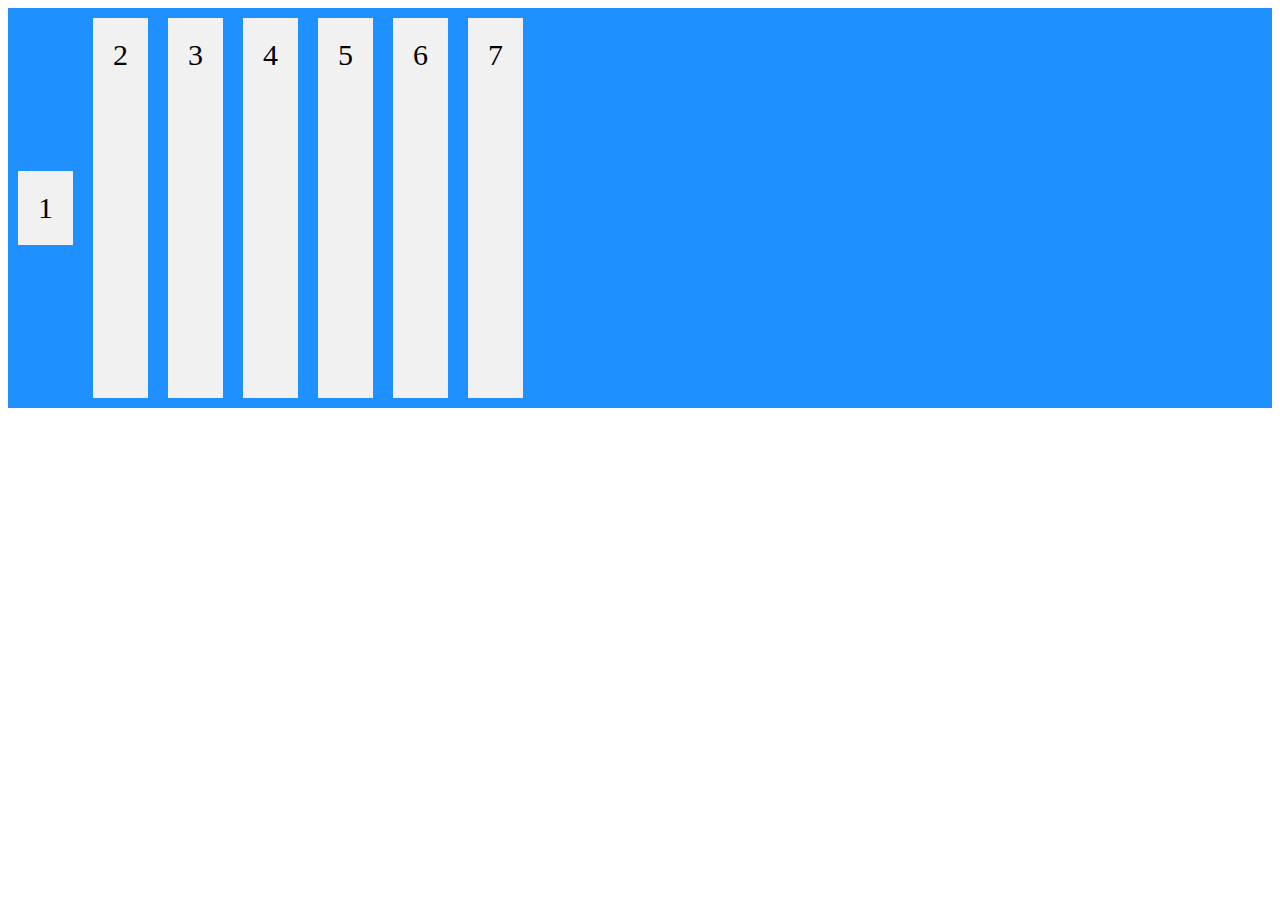
<file: Flexbox Layout/index.html>
<!DOCTYPE html>
<html lang="en">
<head>
	<meta charset="UTF-8">
	<meta name="viewport" content="width=device-width, initial-scale=1.0">
	<title>Flexbox</title>
	<style>
		.container{
			background-color: DodgerBlue;
			display: flex;
			/*flex-direction: row;*/
			/*flex-direction: row-reverse;*/
			/*flex-direction: column;*/
			/*flex-direction: column-reverse;*/
			/*flex-wrap: nowrap;*/
			/*flex-wrap: wrap;*/
			/*flex-wrap: wrap-reverse;*/
			flex-flow: row wrap;
			/*justify-content: flex-start;*/
			/*justify-content: flex-end;*/
			/*justify-content: center;*/
			/*justify-content: space-between;*/
			/*justify-content: space-around;*/
			/*justify-content: space-evenly;*/
			/*height: 450px;*/
			/*align-items: flex-start;*/
			/*align-items: flex-end;*/
			/*align-items: center;*/
			/*align-items: stretch;*/
			/*align-items: baseline;*/
			/*align-content: center;*/

			height: 400px;
		}
		.container div{
			background-color: #f1f1f1;
			margin: 10px;
			padding: 20px;
			font-size: 30px;
		}


/*https://www.youtube.com/watch?v=6yzqhpxKh3E&list=PLC3y8-rFHvwg6rjbiMadCILrjh7QkvzoQ&index=17&ab_channel=Codevolution

https://css-tricks.com/snippets/css/a-guide-to-flexbox/

https://www.w3schools.com/css/tryit.asp?filename=trycss3_flexbox_website2*/

	</style>
</head>
<body>
	<div class="container">
		<!-- <div style="order:7;">1</div>
		<div style="order:2;">2</div>
		<div style="order:6;">3</div>
		<div style="order:4;">4</div>
		<div style="order:5;">5</div>
		<div style="order:3;">6</div>
		<div style="order:1;">7</div> -->


		<!-- <div style="flex-grow: 1;">1</div>
		<div style="">2</div>
		<div style="">3</div>
		<div style="flex-grow: 2;">4</div>
		<div style="flex-grow: 3; flex-shrink: 4;">5</div>
		<div style="">6</div>
		<div style="flex-grow: 4;flex-shrink: 2;">7</div> -->


		<!-- <div style="flex-basis: 40%; ">1</div>
		<div style="">2</div>
		<div style="">3</div>
		<div style="">4</div>
		<div style="">5</div>
		<div style="">6</div>
		<div style="flex-basis: 20%;">7</div> -->


		<!-- <div style="">1</div>
		<div style="flex: 2 3;">2</div>
		<div style="">3</div>
		<div style="flex: 20%;">4</div>
		<div style="">5</div>
		<div style="">6</div>
		<div style="">7</div> -->

		<div style="align-self: center;">1</div>
		<div>2</div>
		<div>3</div>
		<div>4</div>
		<div>5</div>
		<div>6</div>
		<div>7</div>

		<!-- <div>1</div>
		<div>2</div>
		<div>3</div>
		<div>4</div>
		<div>5</div>
		<div>6</div>
		<div>7</div>

		<div>1</div>
		<div>2</div>
		<div>3</div>
		<div>4</div>
		<div>5</div>
		<div>6</div>
		<div>7</div>

		<div>1</div>
		<div>2</div>
		<div>3</div>
		<div>4</div>
		<div>5</div>
		<div>6</div>
		<div>7</div> -->
	</div>
</body>
</html>
</file>
<file: 4-Flexbox Layout -2/assets/css/style.css>
*{
	margin: 0;
	padding:0;
	font-family: 'arial';
}
.container-wrapper{
	max-width: 960px;
	margin: 0 auto;
}
#header{
	width: 100%;
	background-color: #151515;
	height: 70px;
}
.header-inner-container{
	display: flex;
	flex-direction: row;
	justify-content: space-between;	
	align-items: center;
}
#header nav {
	width: 45%;
}
#header nav ul{
	display: flex;	
	flex-direction: row;
	justify-content: space-between;
}
#header nav ul li{
	color: white;
	list-style-type: none;
	font-size: 18px;
}
#header nav ul li:nth-child(even){
	color: green;
}
#main-container{
	background-image: url('../images/banner.jpg');
	background-repeat: no-repeat;
	background-size: cover;
	width: 100%;
	height: 440px;
	display: flex;
	justify-content: flex-start;
	align-items: center;
}
.main-children-container{
	/*flex-basis: 100%;*/
	flex: 100%;
}
.main-heading{
	font-size: 72px;
	color: white;
	margin-bottom: 10px;
}
.main-sub-heading{
	font-size: 24px;
	color: white;
	margin-bottom:25px;
}
.main-button{
	background-color: #51b205;
	padding:10px 20px;
	color: white;
	border: 1px solid #51b205;
	border-radius: 6px;
	outline: none;
	font-size: 18px;
}

#bussiness{
	display: flex;
	flex-direction: row;
	justify-content: space-between;
	padding-top: 40px;
}
#bussiness .bussiness-item{
	text-align: center;
	flex-basis: 25%;
}
.bussiness-item img{

}
.bussiness-item h4{
	color: #888;
	font-size: 20px;
	margin-bottom: 10px;
}
.bussiness-item p{

}

.heading-wrapper{
	display: flex;
	flex-direction: row;
	justify-content: center;
	margin: 45px 0px;
	border-top: 1px solid #cccccc;

}
.heading-wrapper h2{
	background-color: green;
	color: white;
	padding:6px 20px;
	text-transform: uppercase;
	margin-top: -20px;
}
.testimonials{
	display: flex;
	flex-direction: row;
	justify-content: space-between;
}
.testimonials-first-children{
	margin-right: 20px;
}
.testimonials-second-children p{
	text-align: center;
	margin-top: 20px;
	font-style: italic;	
}
footer{
	display: flex;
	flex-direction: row;
	justify-content: space-between;
}
.icon-wrapper{
	display: flex;
	flex-direction: row;
	justify-content: flex-start;
	align-items: center;
	margin-bottom: 6px;
}
.icon-wrapper div p{
	margin-left: 10px;
}
.icon-wrapper-2{
	margin-top: 40px;
}

@media(max-width:940px){
	.header-inner-container , #header nav ul ,#main-container,#bussiness,.heading-wrapper,.testimonials,footer,.icon-wrapper{
		flex-direction: column;
		justify-content: center;
		align-items: center;
	}	
	#header{
		height: auto;
		padding-bottom: 20px;
	}
	.main-children-container{
		text-align: center;
		margin-top: 40px;
	}
	.main-heading{
		font-size: 50px;
	}
}
</file>
<file: 5-Axit (FlexBox Layout)/assets/css/style.css>
/*FONT CODE START*/


/* #### Generated By: http://www.cufonfonts.com #### */

@font-face {
	font-family: 'Myriad Pro Regular';
	font-style: normal;
	font-weight: normal;
	src: local('Myriad Pro Regular'), url('fonts/myriad-pro-cufonfonts-webfont/MYRIADPRO-REGULAR.woff') format('woff');
}

@font-face {
	font-family: 'Myriad Pro Condensed';
	font-style: normal;
	font-weight: normal;
	src: local('Myriad Pro Condensed'), url('fonts/myriad-pro-cufonfonts-webfont/MYRIADPRO-COND.woff') format('woff');
}

@font-face {
	font-family: 'Myriad Pro Condensed Italic';
	font-style: normal;
	font-weight: normal;
	src: local('Myriad Pro Condensed Italic'), url('fonts/myriad-pro-cufonfonts-webfont/MYRIADPRO-CONDIT.woff') format('woff');
}

@font-face {
	font-family: 'Myriad Pro Light';
	font-style: normal;
	font-weight: normal;
	src: local('Myriad Pro Light'), url('fonts/myriad-pro-cufonfonts-webfont/MyriadPro-Light.woff') format('woff');
}

@font-face {
	font-family: 'Myriad Pro Semibold';
	font-style: normal;
	font-weight: normal;
	src: local('Myriad Pro Semibold'), url('fonts/myriad-pro-cufonfonts-webfont/MYRIADPRO-SEMIBOLD.woff') format('woff');
}

@font-face {
	font-family: 'Myriad Pro Semibold Italic';
	font-style: normal;
	font-weight: normal;
	src: local('Myriad Pro Semibold Italic'), url('fonts/myriad-pro-cufonfonts-webfont/MYRIADPRO-SEMIBOLDIT.woff') format('woff');
}

@font-face {
	font-family: 'Myriad Pro Bold Condensed';
	font-style: normal;
	font-weight: normal;
	src: local('Myriad Pro Bold Condensed'), url('fonts/myriad-pro-cufonfonts-webfont/MYRIADPRO-BOLDCOND.woff') format('woff');
}

@font-face {
	font-family: 'Myriad Pro Bold';
	font-style: normal;
	font-weight: normal;
	src: local('Myriad Pro Bold'), url('fonts/myriad-pro-cufonfonts-webfont/MYRIADPRO-BOLD.woff') format('woff');
}

@font-face {
	font-family: 'Myriad Pro Bold Italic';
	font-style: normal;
	font-weight: normal;
	src: local('Myriad Pro Bold Italic'), url('fonts/myriad-pro-cufonfonts-webfont/MYRIADPRO-BOLDIT.woff') format('woff');
}

@font-face {
	font-family: 'Myriad Pro Bold Condensed Italic';
	font-style: normal;
	font-weight: normal;
	src: local('Myriad Pro Bold Condensed Italic'), url('fonts/myriad-pro-cufonfonts-webfont/MYRIADPRO-BOLDCONDIT.woff') format('woff');
}


/*FONT CODE END*/

:root {
	--primaryColorLight: #ff9b51;
	--primaryColor: #ff8b38;
}

* {
	margin: 0;
	padding: 0px;
	font-family: 'Myriad Pro Regular';
}

html {
	font-size: 16px;
}

.container-wrapper {
	max-width: 980px;
	margin: 0 auto;
}

header {
	background: black;
}

#header {
	display: flex;
	justify-content: space-between;
	align-items: center;
	height: 70px;
}

#header nav {
	display: flex;
}

#header nav a {
	margin-right: 20px;
	text-decoration: none;
	color: #848484;
	font-size: 0.875rem;
}

.axit-container {
	height: 640px;
	width: 100%;
	background-image: url('../images/bg-image.png');
}

.axit-inner-container {
	display: flex;
	justify-content: space-between;
	align-items: center;
	height: 100%;
}

.axit-first-item {}

.axit-first-item img {
	margin-bottom: 25px;
}

.axit-first-item h1 {
	color: white;
	/*border-bottom: 2px solid white;*/
	margin-bottom: 25px;
	font-size: 2.25rem;
}

.axit-first-item p {
	margin-top: 25px;
	margin-bottom: 25px;
	color: #727377;
	font-size: 1rem;
}

.axit-first-item button {
	background-color: transparent;
	color: white;
	border: 1px solid white;
	padding: 10px 30px;
	font-size: 0.938rem;
}

.axit-second-item {
	flex-basis: 50%;
}

.panel {
	background-color: white;
}

.panel-heading {
	text-align: center;
	background-color: #f5f5f5;
	padding: 10px 0px;
}

.panel-heading h1 {
	font-size: 1.25rem;
}

.panel-heading h1 span {
	color: var(--primaryColorLight);
}

.panel-container {
	padding: 20px 20px 0px 20px;
}

.panel-body input {
	width: 100%;
	margin-bottom: 20px;
	padding: 10px 20px;
	box-sizing: border-box;
	border: none;
	border-bottom: 1px solid #d6d6d6;
	color: #d6d6d6;
}

.panel-body button {
	background-color: var(--primaryColorLight);
	padding: 20px 0px;
	border: none;
	width: 100%;
	color: white;
}

.social-media-section {
	background-color: white;
	padding: 20px 0px 15px 0px;
	box-shadow: 0px 0px 6px 0px;
}

.social-media-container {
	display: flex;
	justify-content: space-between;
	align-items: center;
}

.social-media-first h1 {
	color: #333333;
	font-style: bold;
}

.social-media-first p {
	color: #a4a5a8;
}

.social-media-second {
	text-align: right;
}

.social-media-second img {
	width: 70%;
}

.first-line {
	width: 100px;
	height: 1px;
	background: white;
}

.transition-effect {
	background-color: #f5f5f5;
}

.transition-effect-parent {
	display: flex;
	justify-content: space-between;
	align-items: center;
	height: 595px;
}

.tabs-container {
	display: flex;
	justify-content: space-between;
}

.tabs-item-container {
	display: flex;
	flex-direction: column;
}

.tabs-item {
	padding: 45px 35px;
	background-color: #333333;
	color: white;
	border-bottom: 1px solid #c7c7c7;
	text-transform: uppercase;
	width: 40px;
}

.tabs-item:first-child {
	border-top-left-radius: 8px;
	border-top-right-radius: 8px;
}

.tabs-item:last-child {
	border-bottom-left-radius: 8px;
	border-bottom-right-radius: 8px;
}

.tabs-item-active {
	background-color: var(--primaryColor);
}

.tabs-heading {
	padding-left: 50px;
	width: 70%;
	margin-right: 25px;
}

.tabs-heading h2 {
	margin-bottom: 40px;
}

.tabs-heading p {
	color: #bebec0;
	text-align: justify;
}

.tabs-heading button {
	background-color: var(--primaryColor);
	border-radius: 4px;
	padding: 10px 20px;
	color: white;
	border: none;
	margin-top: 60px;
}

#sub-list-section-container {
	display: flex;
	justify-content: space-between;
	margin-top: 100px;
	margin-bottom: 100px;
}

.sub-list-first-child img {
	margin-left: -40px;
}

.sub-list-second-child {
	padding-left: 100px;
	margin-top: 10px;
}

.sub-list-second-child h2 {
	font-size: 1.25rem;
}

.sub-list-second-child p {
	font-size: 0.875rem;
	color: #86878b;
	margin-bottom: 20px;
	text-align: justify;
}

.sub-list-second-child hr {
	width: 60px;
	background-color: var(--primaryColor);
	border: 1px solid var(--primaryColor);
	height: 1px;
	margin-top: 20px;
	margin-bottom: 20px;
}

.listing-container {
	display: flex;
	justify-content: space-between;
}

.list-item-second {
	padding-left: 20px;
}

.list-item-second p {
	text-align: justify;
}

.standard-picture-container-bg {
	background-color: #f5f5f5;
	padding-top: 100px;
	padding-bottom: 100px;
}

.standard-picture-container {
	display: flex;
	justify-content: space-between;
}

.standard-picture-first-item {}

.standard-picture-first-item h2 {
	font-size: 1.25rem;
}

.standard-picture-first-item hr {
	width: 60px;
	background-color: var(--primaryColor);
	border: 1px solid var(--primaryColor);
	height: 1px;
	margin-top: 20px;
	margin-bottom: 20px;
}

.standard-picture-first-item p {
	font-size: 0.875rem;
	color: #86878b;
	margin-top: 25px;
}

.feature-container-bg {
	padding-top: 100px;
	padding-bottom: 100px;
}

.feature-container-bg p {
	font-size: 0.875rem;
	color: #86878b;
}

.feature-inner-container {
	text-align: center;
}

.feature-inner-container h1 {
	font-size: 2.25rem;
}

.feature-inner-container hr {
	width: 60px;
	background-color: var(--primaryColor);
	border: 1px solid var(--primaryColor);
	height: 1px;
	margin-top: 20px;
	margin-bottom: 20px;
	margin-left: auto;
	margin-right: auto;
}

.feature-item-container {
	display: flex;
	justify-content: center;
	align-items: center;
	margin-top: 50px;
}

.feature-item-container div {
	text-align: center;
}

.feature-item-container img {
	margin-bottom: 20px;
}

.feature-item-container h2 {
	margin-bottom: 20px;
}

.pricing-container-bg {
	background-color: #f5f5f5;
	padding-bottom: 100px;
	padding-top: 100px;
	text-align: center;
}

.pricing-inner-container h1 {
	font-size: 2.25rem;
}

.pricing-inner-container hr {
	width: 60px;
	background-color: var(--primaryColor);
	border: 1px solid var(--primaryColor);
	height: 1px;
	margin-top: 20px;
	margin-bottom: 20px;
	margin-left: auto;
	margin-right: auto;
}

.pricing-inner-container p {
	font-size: 0.875rem;
	color: #86878b;
}

.price-item-parent-container {
	display: flex;
	margin-top: 80px;
}

.price-item-container {
	flex-basis: 31%;
	margin-right: 25px;
}

.price-item-parent-container .price-item-container:nth-child(2) {
	margin-top: -23px;
}

.price-item-container p {
	font-size: 0.875rem;
	color: #86878b;
}

.price-item-container .heading {
	background-color: #333333;
	color: white;
}

.price-item-container .heading .parent-heading {
	border-bottom: 2px solid #fff;
	padding: 20px 0px 15px 0px;
}

.parent-heading h3 {
	font-size: 1.25rem;
}

.price-item-container .heading .sub-heading {
	padding-bottom: 0.938rem;
}

.price-item-container .heading .sub-heading h4 {
	display: inline-block;
	font-size: 2.125rem;
}

.price-item-container .heading .sub-heading p {
	font-style: italic;
}

.price-item-container .heading .sub-heading h1 {
	display: inline-block;
	font-size: 5.938rem;
}

.price-item-container .heading .active-heading {
	background: var(--primaryColor);
	min-height: 6px;
}

.price-item-container .heading .active-heading h5 {
	padding: 7px 0px;
}

.pricing-options {
	background-color: white;
}

.pricing-options p {
	border-bottom: 1px solid #f5f5f5;
	padding: 10px 0px;
	text-transform: uppercase;
}

.testimonial-wrapper {
	background-color: white;
	padding-top: 100px;
	padding-bottom: 100px;
}

.testimonial-container .testimonial-heading {
	text-align: center;
	font-size: 2.25rem;
	letter-spacing: 6px;
}

.heading-bottom-line {
	width: 60px;
	background-color: var(--primaryColor);
	border: 1px solid var(--primaryColor);
	height: 1px;
	margin-top: 20px;
	margin-bottom: 20px;
	margin-left: auto;
	margin-right: auto;
}

.testimonial-container p {
	font-size: 0.875rem;
	color: #86878b;
}

.testimonial-description {
	text-align: center;
}

.testimonial-inner-container {
	margin-top: 50px;
	display: flex;
}

.testimonial-inner-container .testimonial-inner-items {
	padding: 0px 20px;
}

.testimonial-inner-items-paragraph {
	background-color: #f5f5f5;
	padding: 20px 10px;
	border-radius: 3px;
	position: relative;
}

.testimonial-inner-items-paragraph::after {
	content: '';
	position: absolute;
	bottom: -18px;
	left: 16px;
	background-image: url('../images/arrow-down.png');
	background-repeat: no-repeat;
	padding: 10px 20px;
}

.testiominial-detail {
	display: flex;
	align-items: center;
	margin-top: 30px;
}

.testiominial-detail div:nth-child(2) {
	padding-left: 20px;
}

.download-container {
	background-color: white;
	background-image: url('../images/download-image.png');
	background-repeat: no-repeat;
	height: 320px;
	width: 100%;
	background-size: cover;
}

.download-inner-container {
	text-align: center;
}

.download-inner-container h1 {
	text-align: center;
	font-size: 2.25rem;
	color: white;
	padding-top: 60px;
}

.download-inner-container hr {
	width: 60px;
	background-color: #fff;
	border: 1px solid #fff;
	height: 1px;
	margin-top: 20px;
	margin-bottom: 20px;
	margin-left: auto;
	margin-right: auto;
}

.download-inner-container p {
	color: white;
	margin-bottom: 20px;
}

.download-inner-container button {
	padding: 10px 20px;
	border: 2px solid #fff;
	color: white;
	background-color: transparent;
}

.contact-us-container {
	background-color: white;
	padding-top: 100px;
	padding-bottom: 100px;
}

.contact-us-inner-container h1 {
	font-size: 2.25rem;
	color: #000;
	text-align: center;
}

.contact-us-inner-container p {
	font-size: 0.875rem;
	color: #86878b;
	text-align: center;
}

.contact-us-form {
	display: flex;
	justify-content: space-between;
	margin-top: 60px;
}

.contact-us-form input {
	width: 100%;
	margin-bottom: 20px;
	padding: 10px 20px;
	box-sizing: border-box;
	border: none;
	border-bottom: 1px solid #d6d6d6;
	color: #d6d6d6;
	font-size: 1rem;
}

.contact-us-form input:active,
.contact-us-form input:focus,
.contact-us-form textarea:active,
.contact-us-form textarea:focus {
	outline: none;
}

.contact-us-form textarea {
	width: 100%;
	padding: 10px 20px;
	box-sizing: border-box;
	border: none;
	border-bottom: 1px solid #d6d6d6;
	color: #d6d6d6;
	font-size: 1rem;
	resize: none;
}

.contact-us-form div:nth-child(1) {
	flex-basis: 45%;
}

.contact-us-form div:nth-child(2) {
	flex-basis: 50%;
}

.contact-us-inner-container {
	text-align: center;
}

.contact-us-inner-container button {
	background: var(--primaryColorLight);
	color: white;
	padding: 12px 40px;
	border: none;
	border-radius: 6px;
	text-align: center;
	transform: translateY(-2px);
}

.contact-us-inner-container button:focus {
	outline: none;
}

.contact-us-inner-container button:active {
	transform: translateY(2px);
}

footer {
	background-color: black;
	width: 100%;
	text-align: center;
	padding: 15px 0px;
}

footer img {
	max-width: 340px;
}

footer p {
	font-size: 0.875rem;
	color: #86878b;
	margin-top: 4px;
}

@media(max-width: 920px) {
	#header {
		flex-direction: column;
		height: auto;
		padding: 20px 0px;
	}
	.axit-container {
		height: 695px;
	}
	.axit-inner-container {
		flex-direction: column;
		justify-content: center;
		text-align: center;
		padding: 20px 0px;
	}
	.axit-first-item {
		margin-bottom: 20px;
	}
	.first-line {
		margin: 0 auto;
	}
	.social-media-container {
		flex-direction: column;
		justify-content: center;
		text-align: center;
	}
	.social-media-second img {
		max-width: 330px;
		width: 100%;
		margin-top: 10px;
	}
	.transition-effect-parent {
		flex-direction: column;
		justify-content: center;
		padding-top: 30px;
		padding-left: 25px;
		padding-right: 25px;
		height: auto;
	}
	.transition-effect-second-children {
		margin-bottom: 20px;
		margin-top: 80px;
	}
	#sub-list-section-container {
		flex-direction: column;
		justify-content: center;
		width: 80%;
		margin: 0 auto;
	}
	.sub-list-first-child {
		text-align: center;
	}
	.sub-list-second-child {
		padding-left: 0px;
	}
	.standard-picture-container {
		flex-direction: column;
		justify-content: center;
		text-align: center;
		width: 80%;
		margin: 0 auto;
	}
	.standard-picture-first-item hr {
		margin: 0 auto;
		margin-top: 20px;
	}
	.feature-item-container {
		flex-direction: column;
		justify-content: center;
	}
	.feature-item-container div {
		margin-bottom: 40px;
	}
	.price-item-parent-container {
		flex-direction: column;
		width: 80%;
		margin: 0 auto;
	}
	.price-item-container {
		flex: 100%;
		margin-right: 0px;
		margin-bottom: 65px;
	}
	.pricing-inner-container p {
		margin-bottom: 20px;
	}
	.testimonial-inner-container {
		flex-direction: column;
		max-width: 80%;
		margin: 0 auto;
		margin-top: 20px;
	}
	.testimonial-inner-container .testimonial-inner-items {
		margin-bottom: 30px;
	}
	.contact-us-form {
		flex-direction: column;
		justify-content: center;
	}
	.contact-us-inner-container button {
		margin-top: 40px;
	}
	.sub-list-first-child img {
		margin-left: 0px;
	}
}

@media(max-width: 580px) {
	html {
		font-size: 14px;
	}
	.panel {
		width: 80%;
		margin: 0 auto;
	}
	.social-media-first p {
		margin: 10px 0px;
	}
	.tabs-heading {
		margin-right: 0px;
	}
	/*FIX BUG*/
	.standard-picture-second-item img {
		max-width: 330px;
	}
	.sub-list-first-child img {
		max-width: 330px;
		margin-left: 0px;
	}
}

@media(max-width: 480px) {
	/*FIX BUG*/
	.standard-picture-second-item img {
		max-width: 200px;
	}
	.sub-list-first-child img {
		max-width: 200px;
	}
}
</file>
